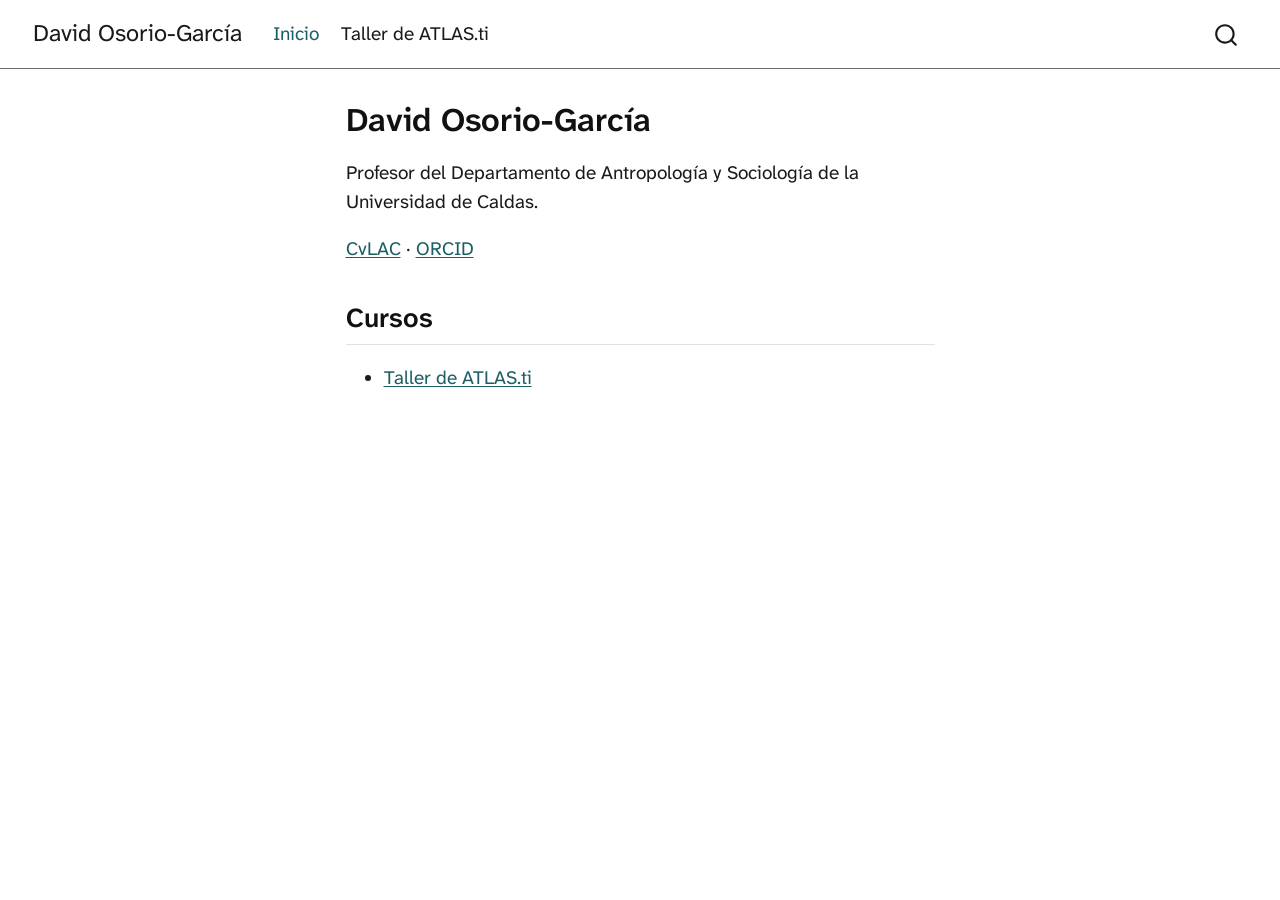
<file: docs/index.html>
<!DOCTYPE html>
<html xmlns="http://www.w3.org/1999/xhtml" lang="es" xml:lang="es"><head>

<meta charset="utf-8">
<meta name="generator" content="quarto-1.10.20">

<meta name="viewport" content="width=device-width, initial-scale=1.0, user-scalable=yes">


<title>David Osorio-García</title>
<style>
/* Default styles provided by pandoc.
** See https://pandoc.org/MANUAL.html#variables-for-html for config info.
*/
span.smallcaps{font-variant: small-caps;}
div.columns{display: flex; gap: 1.5em;}
div.column{flex: auto;}
@media screen {
div.columns{gap: min(4vw, 1.5em);}
div.column{overflow-x: auto;}
}
div.hanging-indent{margin-left: 1.5em; text-indent: -1.5em;}
ul.task-list{list-style: none;}
ul.task-list li input[type="checkbox"] {
  width: 0.8em;
  margin: 0 0.8em 0.2em -1em; /* quarto-specific, see https://github.com/quarto-dev/quarto-cli/issues/4556 */ 
  vertical-align: middle;
}
</style>


<script src="site_libs/quarto-nav/quarto-nav.js"></script>
<script src="site_libs/quarto-nav/headroom.min.js"></script>
<script src="site_libs/clipboard/clipboard.min.js"></script>
<script src="site_libs/quarto-search/autocomplete.umd.js"></script>
<script src="site_libs/quarto-search/fuse.min.js"></script>
<script src="site_libs/quarto-search/quarto-search.js"></script>
<meta name="quarto:offset" content="./">
<script src="site_libs/quarto-html/quarto.js" type="module"></script>
<script src="site_libs/quarto-html/tabsets/tabsets.js" type="module"></script>
<script src="site_libs/quarto-html/popper.min.js"></script>
<script src="site_libs/quarto-html/tippy.umd.min.js"></script>
<script src="site_libs/quarto-html/anchor.min.js"></script>
<link href="site_libs/quarto-html/tippy.css" rel="stylesheet">
<link href="site_libs/quarto-html/quarto-syntax-highlighting-17888a1159294d3eb470f19f6f52f5a5.css" rel="stylesheet" id="quarto-text-highlighting-styles">
<script src="site_libs/bootstrap/bootstrap.min.js"></script>
<link href="site_libs/bootstrap/bootstrap-icons.css" rel="stylesheet">
<link href="site_libs/bootstrap/bootstrap-aac0077e1c25f69f8cb97e12480010bd.min.css" rel="stylesheet" append-hash="true" id="quarto-bootstrap" data-mode="light">
<script id="quarto-search-options" type="application/json">{
  "location": "navbar",
  "copy-button": false,
  "collapse-after": 3,
  "panel-placement": "end",
  "type": "overlay",
  "limit": 50,
  "keyboard-shortcut": [
    "f",
    "/",
    "s"
  ],
  "show-item-context": false,
  "language": {
    "search-no-results-text": "No se han encontrado resultados",
    "search-matching-documents-text": "documentos encontrados",
    "search-copy-link-title": "Copiar el enlace en la búsqueda",
    "search-hide-matches-text": "Ocultar resultados adicionales",
    "search-more-match-text": "resultado adicional en este documento",
    "search-more-matches-text": "resultados adicionales en este documento",
    "search-clear-button-title": "Borrar",
    "search-text-placeholder": "",
    "search-detached-cancel-button-title": "Cancelar",
    "search-submit-button-title": "Enviar",
    "search-label": "Buscar"
  }
}</script>


</head>

<body class="nav-fixed fullcontent quarto-light">

<div id="quarto-search-results"></div>
  <header id="quarto-header" class="headroom fixed-top">
    <nav class="navbar navbar-expand-lg " data-bs-theme="dark">
      <div class="navbar-container container-fluid">
      <div class="navbar-brand-container mx-auto">
    <a class="navbar-brand" href="./index.html">
    <span class="navbar-title">David Osorio-García</span>
    </a>
  </div>
            <div id="quarto-search" class="" title="Buscar"></div>
          <button class="navbar-toggler" type="button" data-bs-toggle="collapse" data-bs-target="#navbarCollapse" aria-controls="navbarCollapse" role="menu" aria-expanded="false" aria-label="Navegación de palanca" onclick="if (window.quartoToggleHeadroom) { window.quartoToggleHeadroom(); }">
  <span class="navbar-toggler-icon"></span>
</button>
          <div class="collapse navbar-collapse" id="navbarCollapse">
            <ul class="navbar-nav navbar-nav-scroll me-auto">
  <li class="nav-item">
    <a class="nav-link active" href="./index.html" aria-current="page"> 
<span class="menu-text">Inicio</span></a>
  </li>  
  <li class="nav-item">
    <a class="nav-link" href="./atlasti/index.html"> 
<span class="menu-text">Taller de ATLAS.ti</span></a>
  </li>  
</ul>
          </div> <!-- /navcollapse -->
            <div class="quarto-navbar-tools">
</div>
      </div> <!-- /container-fluid -->
    </nav>
</header>
<!-- content -->
<div id="quarto-content" class="quarto-container page-columns page-rows-contents page-layout-article page-navbar">
<!-- sidebar -->
<!-- margin-sidebar -->
    
<!-- main -->
<main class="content" id="quarto-document-content">

<header id="title-block-header" class="quarto-title-block default">
<div class="quarto-title">
<h1 class="title">David Osorio-García</h1>
</div>



<div class="quarto-title-meta">

    
  
    
  </div>
  


</header>


<p>Profesor del Departamento de Antropología y Sociología de la Universidad de Caldas.</p>
<p><a href="https://scienti.minciencias.gov.co/cvlac/visualizador/generarCurriculoCv.do?cod_rh=0001462663">CvLAC</a> · <a href="https://orcid.org/0000-0002-9944-364X">ORCID</a></p>
<section id="cursos" class="level2">
<h2 class="anchored" data-anchor-id="cursos">Cursos</h2>
<ul>
<li><a href="./atlasti/index.html">Taller de ATLAS.ti</a></li>
</ul>


</section>

</main> <!-- /main -->
<script id="quarto-html-after-body" type="application/javascript">
  window.document.addEventListener("DOMContentLoaded", function (event) {
    const icon = "";
    const anchorJS = new window.AnchorJS();
    anchorJS.options = {
      placement: 'right',
      icon: icon
    };
    anchorJS.add('.anchored');
    const isCodeAnnotation = (el) => {
      for (const clz of el.classList) {
        if (clz.startsWith('code-annotation-')) {                     
          return true;
        }
      }
      return false;
    }
    const onCopySuccess = function(e) {
      // button target
      const button = e.trigger;
      // don't keep focus
      button.blur();
      // flash "checked"
      button.classList.add('code-copy-button-checked');
      var currentTitle = button.getAttribute("title");
      button.setAttribute("title", "Copiado");
      let tooltip;
      if (window.bootstrap) {
        button.setAttribute("data-bs-toggle", "tooltip");
        button.setAttribute("data-bs-placement", "left");
        button.setAttribute("data-bs-title", "Copiado");
        tooltip = new bootstrap.Tooltip(button, 
          { trigger: "manual", 
            customClass: "code-copy-button-tooltip",
            offset: [0, -8]});
        tooltip.show();    
      }
      setTimeout(function() {
        if (tooltip) {
          tooltip.hide();
          button.removeAttribute("data-bs-title");
          button.removeAttribute("data-bs-toggle");
          button.removeAttribute("data-bs-placement");
        }
        button.setAttribute("title", currentTitle);
        button.classList.remove('code-copy-button-checked');
      }, 1000);
      // clear code selection
      e.clearSelection();
    }
    const getTextToCopy = function(trigger) {
      const outerScaffold = trigger.parentElement.cloneNode(true);
      const codeEl = outerScaffold.querySelector('code');
      for (const childEl of codeEl.children) {
        if (isCodeAnnotation(childEl)) {
          childEl.remove();
        }
      }
      return codeEl.innerText;
    }
    const clipboard = new window.ClipboardJS('.code-copy-button:not([data-in-quarto-modal])', {
      text: getTextToCopy
    });
    clipboard.on('success', onCopySuccess);
    if (window.document.getElementById('quarto-embedded-source-code-modal')) {
      const clipboardModal = new window.ClipboardJS('.code-copy-button[data-in-quarto-modal]', {
        text: getTextToCopy,
        container: window.document.getElementById('quarto-embedded-source-code-modal')
      });
      clipboardModal.on('success', onCopySuccess);
    }
      var localhostRegex = new RegExp(/^(?:http|https):\/\/localhost\:?[0-9]*\//);
      var mailtoRegex = new RegExp(/^mailto:/);
        var filterRegex = new RegExp("https:\/\/davidosoriogarcia\.com");
      var isInternal = (href) => {
          return filterRegex.test(href) || localhostRegex.test(href) || mailtoRegex.test(href);
      }
      // Inspect non-navigation links and adorn them if external
     var links = window.document.querySelectorAll('a[href]:not(.nav-link):not(.navbar-brand):not(.toc-action):not(.sidebar-link):not(.sidebar-item-toggle):not(.pagination-link):not(.no-external):not([aria-hidden]):not(.dropdown-item):not(.quarto-navigation-tool):not(.about-link)');
      for (var i=0; i<links.length; i++) {
        const link = links[i];
        if (!isInternal(link.href)) {
          // undo the damage that might have been done by quarto-nav.js in the case of
          // links that we want to consider external
          if (link.dataset.originalHref !== undefined) {
            link.href = link.dataset.originalHref;
          }
            // target, if specified
            link.setAttribute("target", "_blank");
            if (link.getAttribute("rel") === null) {
              link.setAttribute("rel", "noopener");
            }
        }
      }
    function tippyHover(el, contentFn, onTriggerFn, onUntriggerFn) {
      const config = {
        allowHTML: true,
        maxWidth: 500,
        delay: 100,
        arrow: false,
        appendTo: function(el) {
            return el.parentElement;
        },
        interactive: true,
        interactiveBorder: 10,
        theme: 'quarto',
        placement: 'bottom-start',
      };
      if (contentFn) {
        config.content = contentFn;
      }
      if (onTriggerFn) {
        config.onTrigger = onTriggerFn;
      }
      if (onUntriggerFn) {
        config.onUntrigger = onUntriggerFn;
      }
      window.tippy(el, config); 
    }
    const noterefs = window.document.querySelectorAll('a[role="doc-noteref"]');
    for (var i=0; i<noterefs.length; i++) {
      const ref = noterefs[i];
      tippyHover(ref, function() {
        // use id or data attribute instead here
        let href = ref.getAttribute('data-footnote-href') || ref.getAttribute('href');
        try { href = new URL(href).hash; } catch {}
        const id = href.replace(/^#\/?/, "");
        const note = window.document.getElementById(id);
        if (note) {
          return note.innerHTML;
        } else {
          return "";
        }
      });
    }
    const xrefs = window.document.querySelectorAll('a.quarto-xref');
    const processXRef = (id, note) => {
      // Strip column container classes
      const stripColumnClz = (el) => {
        el.classList.remove("page-full", "page-columns");
        if (el.children) {
          for (const child of el.children) {
            stripColumnClz(child);
          }
        }
      }
      stripColumnClz(note)
      if (id === null || id.startsWith('sec-')) {
        // Special case sections, only their first couple elements
        const container = document.createElement("div");
        if (note.children && note.children.length > 2) {
          container.appendChild(note.children[0].cloneNode(true));
          for (let i = 1; i < note.children.length; i++) {
            const child = note.children[i];
            if (child.tagName === "P" && child.innerText === "") {
              continue;
            } else {
              container.appendChild(child.cloneNode(true));
              break;
            }
          }
          if (window.Quarto?.typesetMath) {
            window.Quarto.typesetMath(container);
          }
          return container.innerHTML
        } else {
          if (window.Quarto?.typesetMath) {
            window.Quarto.typesetMath(note);
          }
          return note.innerHTML;
        }
      } else {
        // Remove any anchor links if they are present
        const anchorLink = note.querySelector('a.anchorjs-link');
        if (anchorLink) {
          anchorLink.remove();
        }
        if (window.Quarto?.typesetMath) {
          window.Quarto.typesetMath(note);
        }
        if (note.classList.contains("callout")) {
          return note.outerHTML;
        } else {
          return note.innerHTML;
        }
      }
    }
    for (var i=0; i<xrefs.length; i++) {
      const xref = xrefs[i];
      tippyHover(xref, undefined, function(instance) {
        instance.disable();
        let url = xref.getAttribute('href');
        let hash = undefined; 
        if (url.startsWith('#')) {
          hash = url;
        } else {
          try { hash = new URL(url).hash; } catch {}
        }
        if (hash) {
          const id = hash.replace(/^#\/?/, "");
          const note = window.document.getElementById(id);
          if (note !== null) {
            try {
              const html = processXRef(id, note.cloneNode(true));
              instance.setContent(html);
            } finally {
              instance.enable();
              instance.show();
            }
          } else {
            // See if we can fetch this
            fetch(url.split('#')[0])
            .then(res => res.text())
            .then(html => {
              const parser = new DOMParser();
              const htmlDoc = parser.parseFromString(html, "text/html");
              const note = htmlDoc.getElementById(id);
              if (note !== null) {
                const html = processXRef(id, note);
                instance.setContent(html);
              } 
            }).finally(() => {
              instance.enable();
              instance.show();
            });
          }
        } else {
          // See if we can fetch a full url (with no hash to target)
          // This is a special case and we should probably do some content thinning / targeting
          fetch(url)
          .then(res => res.text())
          .then(html => {
            const parser = new DOMParser();
            const htmlDoc = parser.parseFromString(html, "text/html");
            const note = htmlDoc.querySelector('main.content');
            if (note !== null) {
              // This should only happen for chapter cross references
              // (since there is no id in the URL)
              // remove the first header
              if (note.children.length > 0 && note.children[0].tagName === "HEADER") {
                note.children[0].remove();
              }
              const html = processXRef(null, note);
              instance.setContent(html);
            } 
          }).finally(() => {
            instance.enable();
            instance.show();
          });
        }
      }, function(instance) {
      });
    }
        let selectedAnnoteEl;
        const selectorForAnnotation = ( cell, annotation) => {
          let cellAttr = 'data-code-cell="' + cell + '"';
          let lineAttr = 'data-code-annotation="' +  annotation + '"';
          const selector = 'span[' + cellAttr + '][' + lineAttr + ']';
          return selector;
        }
        const selectCodeLines = (annoteEl) => {
          const doc = window.document;
          const targetCell = annoteEl.getAttribute("data-target-cell");
          const targetAnnotation = annoteEl.getAttribute("data-target-annotation");
          const annoteSpan = window.document.querySelector(selectorForAnnotation(targetCell, targetAnnotation));
          const lines = annoteSpan.getAttribute("data-code-lines").split(",");
          const lineIds = lines.map((line) => {
            return targetCell + "-" + line;
          })
          let top = null;
          let height = null;
          let parent = null;
          if (lineIds.length > 0) {
              //compute the position of the single el (top and bottom and make a div)
              const el = window.document.getElementById(lineIds[0]);
              top = el.offsetTop;
              height = el.offsetHeight;
              parent = el.parentElement.parentElement;
            if (lineIds.length > 1) {
              const lastEl = window.document.getElementById(lineIds[lineIds.length - 1]);
              const bottom = lastEl.offsetTop + lastEl.offsetHeight;
              height = bottom - top;
            }
            if (top !== null && height !== null && parent !== null) {
              // cook up a div (if necessary) and position it 
              let div = window.document.getElementById("code-annotation-line-highlight");
              if (div === null) {
                div = window.document.createElement("div");
                div.setAttribute("id", "code-annotation-line-highlight");
                div.style.position = 'absolute';
                parent.appendChild(div);
              }
              div.style.top = top - 2 + "px";
              div.style.height = height + 4 + "px";
              div.style.left = 0;
              let gutterDiv = window.document.getElementById("code-annotation-line-highlight-gutter");
              if (gutterDiv === null) {
                gutterDiv = window.document.createElement("div");
                gutterDiv.setAttribute("id", "code-annotation-line-highlight-gutter");
                gutterDiv.style.position = 'absolute';
                const codeCell = window.document.getElementById(targetCell);
                const gutter = codeCell.querySelector('.code-annotation-gutter');
                gutter.appendChild(gutterDiv);
              }
              gutterDiv.style.top = top - 2 + "px";
              gutterDiv.style.height = height + 4 + "px";
            }
            selectedAnnoteEl = annoteEl;
          }
        };
        const unselectCodeLines = () => {
          const elementsIds = ["code-annotation-line-highlight", "code-annotation-line-highlight-gutter"];
          elementsIds.forEach((elId) => {
            const div = window.document.getElementById(elId);
            if (div) {
              div.remove();
            }
          });
          selectedAnnoteEl = undefined;
        };
          // Handle positioning of the toggle
      window.addEventListener(
        "resize",
        throttle(() => {
          elRect = undefined;
          if (selectedAnnoteEl) {
            selectCodeLines(selectedAnnoteEl);
          }
        }, 10)
      );
      function throttle(fn, ms) {
      let throttle = false;
      let timer;
        return (...args) => {
          if(!throttle) { // first call gets through
              fn.apply(this, args);
              throttle = true;
          } else { // all the others get throttled
              if(timer) clearTimeout(timer); // cancel #2
              timer = setTimeout(() => {
                fn.apply(this, args);
                timer = throttle = false;
              }, ms);
          }
        };
      }
        // Attach click handler to the DT
        const annoteDls = window.document.querySelectorAll('dt[data-target-cell]');
        for (const annoteDlNode of annoteDls) {
          annoteDlNode.addEventListener('click', (event) => {
            const clickedEl = event.target;
            if (clickedEl !== selectedAnnoteEl) {
              unselectCodeLines();
              const activeEl = window.document.querySelector('dt[data-target-cell].code-annotation-active');
              if (activeEl) {
                activeEl.classList.remove('code-annotation-active');
              }
              selectCodeLines(clickedEl);
              clickedEl.classList.add('code-annotation-active');
            } else {
              // Unselect the line
              unselectCodeLines();
              clickedEl.classList.remove('code-annotation-active');
            }
          });
        }
    const findCites = (el) => {
      const parentEl = el.parentElement;
      if (parentEl) {
        const cites = parentEl.dataset.cites;
        if (cites) {
          return {
            el,
            cites: cites.split(' ')
          };
        } else {
          return findCites(el.parentElement)
        }
      } else {
        return undefined;
      }
    };
    var bibliorefs = window.document.querySelectorAll('a[role="doc-biblioref"]');
    for (var i=0; i<bibliorefs.length; i++) {
      const ref = bibliorefs[i];
      const citeInfo = findCites(ref);
      if (citeInfo) {
        tippyHover(citeInfo.el, function() {
          var popup = window.document.createElement('div');
          citeInfo.cites.forEach(function(cite) {
            var citeDiv = window.document.createElement('div');
            citeDiv.classList.add('hanging-indent');
            citeDiv.classList.add('csl-entry');
            var biblioDiv = window.document.getElementById('ref-' + cite);
            if (biblioDiv) {
              citeDiv.innerHTML = biblioDiv.innerHTML;
            }
            popup.appendChild(citeDiv);
          });
          return popup.innerHTML;
        });
      }
    }
  });
  </script>
</div> <!-- /content -->
<!-- Cloudflare Web Analytics --><script type="module" src="https://static.cloudflareinsights.com/beacon.min.js" data-cf-beacon="{&quot;token&quot;: &quot;130b526755304fdc8af98c499dd98f49&quot;}"></script><!-- End Cloudflare Web Analytics -->




</body></html>
</file>
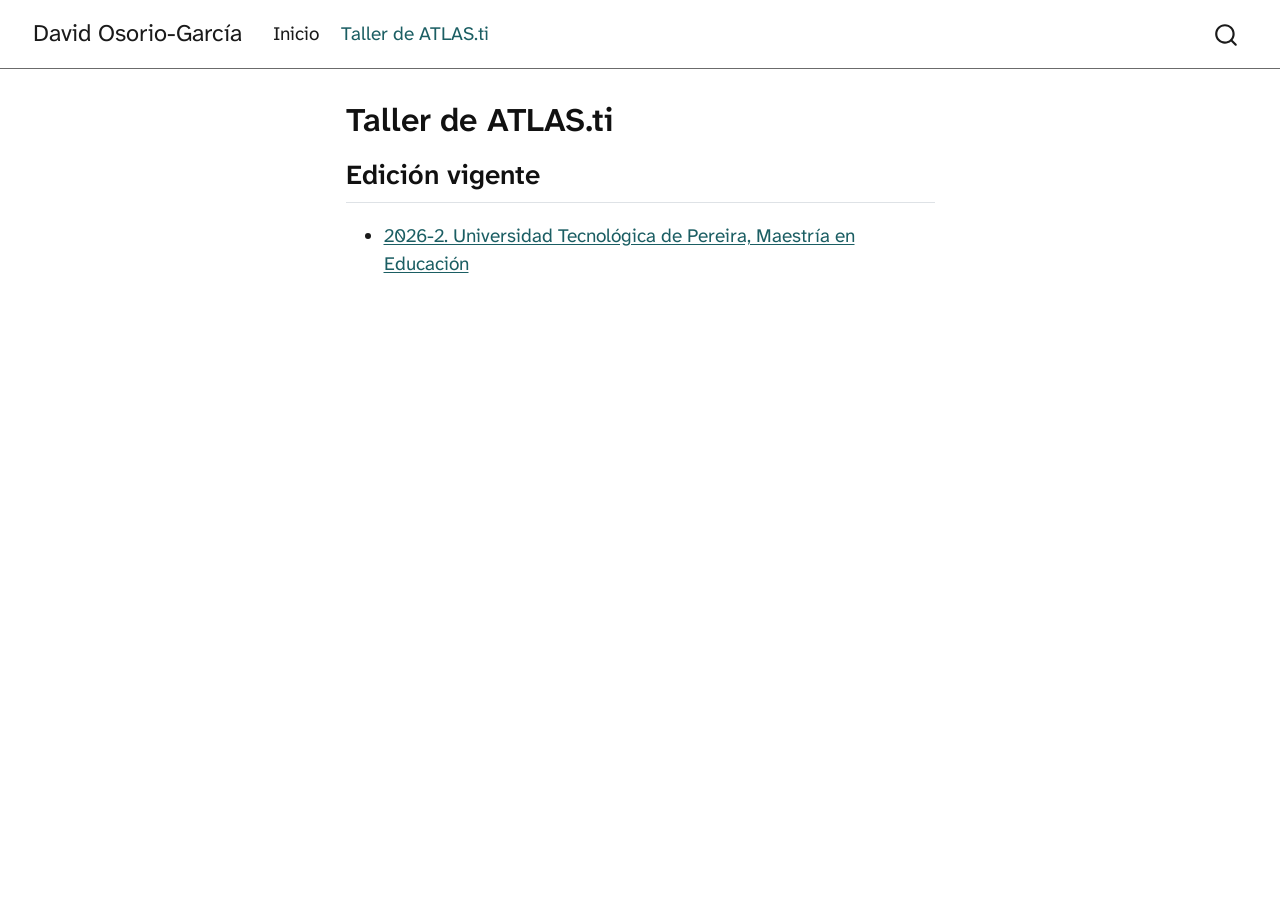
<file: docs/atlasti/index.html>
<!DOCTYPE html>
<html xmlns="http://www.w3.org/1999/xhtml" lang="es" xml:lang="es"><head>

<meta charset="utf-8">
<meta name="generator" content="quarto-1.10.20">

<meta name="viewport" content="width=device-width, initial-scale=1.0, user-scalable=yes">


<title>Taller de ATLAS.ti – David Osorio-García</title>
<style>
/* Default styles provided by pandoc.
** See https://pandoc.org/MANUAL.html#variables-for-html for config info.
*/
span.smallcaps{font-variant: small-caps;}
div.columns{display: flex; gap: 1.5em;}
div.column{flex: auto;}
@media screen {
div.columns{gap: min(4vw, 1.5em);}
div.column{overflow-x: auto;}
}
div.hanging-indent{margin-left: 1.5em; text-indent: -1.5em;}
ul.task-list{list-style: none;}
ul.task-list li input[type="checkbox"] {
  width: 0.8em;
  margin: 0 0.8em 0.2em -1em; /* quarto-specific, see https://github.com/quarto-dev/quarto-cli/issues/4556 */ 
  vertical-align: middle;
}
</style>


<script src="../site_libs/quarto-nav/quarto-nav.js"></script>
<script src="../site_libs/quarto-nav/headroom.min.js"></script>
<script src="../site_libs/clipboard/clipboard.min.js"></script>
<script src="../site_libs/quarto-search/autocomplete.umd.js"></script>
<script src="../site_libs/quarto-search/fuse.min.js"></script>
<script src="../site_libs/quarto-search/quarto-search.js"></script>
<meta name="quarto:offset" content="../">
<script src="../site_libs/quarto-html/quarto.js" type="module"></script>
<script src="../site_libs/quarto-html/tabsets/tabsets.js" type="module"></script>
<script src="../site_libs/quarto-html/popper.min.js"></script>
<script src="../site_libs/quarto-html/tippy.umd.min.js"></script>
<script src="../site_libs/quarto-html/anchor.min.js"></script>
<link href="../site_libs/quarto-html/tippy.css" rel="stylesheet">
<link href="../site_libs/quarto-html/quarto-syntax-highlighting-17888a1159294d3eb470f19f6f52f5a5.css" rel="stylesheet" id="quarto-text-highlighting-styles">
<script src="../site_libs/bootstrap/bootstrap.min.js"></script>
<link href="../site_libs/bootstrap/bootstrap-icons.css" rel="stylesheet">
<link href="../site_libs/bootstrap/bootstrap-aac0077e1c25f69f8cb97e12480010bd.min.css" rel="stylesheet" append-hash="true" id="quarto-bootstrap" data-mode="light">
<script id="quarto-search-options" type="application/json">{
  "location": "navbar",
  "copy-button": false,
  "collapse-after": 3,
  "panel-placement": "end",
  "type": "overlay",
  "limit": 50,
  "keyboard-shortcut": [
    "f",
    "/",
    "s"
  ],
  "show-item-context": false,
  "language": {
    "search-no-results-text": "No se han encontrado resultados",
    "search-matching-documents-text": "documentos encontrados",
    "search-copy-link-title": "Copiar el enlace en la búsqueda",
    "search-hide-matches-text": "Ocultar resultados adicionales",
    "search-more-match-text": "resultado adicional en este documento",
    "search-more-matches-text": "resultados adicionales en este documento",
    "search-clear-button-title": "Borrar",
    "search-text-placeholder": "",
    "search-detached-cancel-button-title": "Cancelar",
    "search-submit-button-title": "Enviar",
    "search-label": "Buscar"
  }
}</script>


</head>

<body class="nav-fixed fullcontent quarto-light">

<div id="quarto-search-results"></div>
  <header id="quarto-header" class="headroom fixed-top">
    <nav class="navbar navbar-expand-lg " data-bs-theme="dark">
      <div class="navbar-container container-fluid">
      <div class="navbar-brand-container mx-auto">
    <a class="navbar-brand" href="../index.html">
    <span class="navbar-title">David Osorio-García</span>
    </a>
  </div>
            <div id="quarto-search" class="" title="Buscar"></div>
          <button class="navbar-toggler" type="button" data-bs-toggle="collapse" data-bs-target="#navbarCollapse" aria-controls="navbarCollapse" role="menu" aria-expanded="false" aria-label="Navegación de palanca" onclick="if (window.quartoToggleHeadroom) { window.quartoToggleHeadroom(); }">
  <span class="navbar-toggler-icon"></span>
</button>
          <div class="collapse navbar-collapse" id="navbarCollapse">
            <ul class="navbar-nav navbar-nav-scroll me-auto">
  <li class="nav-item">
    <a class="nav-link" href="../index.html"> 
<span class="menu-text">Inicio</span></a>
  </li>  
  <li class="nav-item">
    <a class="nav-link active" href="../atlasti/index.html" aria-current="page"> 
<span class="menu-text">Taller de ATLAS.ti</span></a>
  </li>  
</ul>
          </div> <!-- /navcollapse -->
            <div class="quarto-navbar-tools">
</div>
      </div> <!-- /container-fluid -->
    </nav>
</header>
<!-- content -->
<div id="quarto-content" class="quarto-container page-columns page-rows-contents page-layout-article page-navbar">
<!-- sidebar -->
<!-- margin-sidebar -->
    
<!-- main -->
<main class="content" id="quarto-document-content">

<header id="title-block-header" class="quarto-title-block default">
<div class="quarto-title">
<h1 class="title">Taller de ATLAS.ti</h1>
</div>



<div class="quarto-title-meta">

    
  
    
  </div>
  


</header>


<section id="edición-vigente" class="level2">
<h2 class="anchored" data-anchor-id="edición-vigente">Edición vigente</h2>
<ul>
<li><a href="../atlasti/utp-2026/index.html">2026-2. Universidad Tecnológica de Pereira, Maestría en Educación</a></li>
</ul>


</section>

</main> <!-- /main -->
<script id="quarto-html-after-body" type="application/javascript">
  window.document.addEventListener("DOMContentLoaded", function (event) {
    const icon = "";
    const anchorJS = new window.AnchorJS();
    anchorJS.options = {
      placement: 'right',
      icon: icon
    };
    anchorJS.add('.anchored');
    const isCodeAnnotation = (el) => {
      for (const clz of el.classList) {
        if (clz.startsWith('code-annotation-')) {                     
          return true;
        }
      }
      return false;
    }
    const onCopySuccess = function(e) {
      // button target
      const button = e.trigger;
      // don't keep focus
      button.blur();
      // flash "checked"
      button.classList.add('code-copy-button-checked');
      var currentTitle = button.getAttribute("title");
      button.setAttribute("title", "Copiado");
      let tooltip;
      if (window.bootstrap) {
        button.setAttribute("data-bs-toggle", "tooltip");
        button.setAttribute("data-bs-placement", "left");
        button.setAttribute("data-bs-title", "Copiado");
        tooltip = new bootstrap.Tooltip(button, 
          { trigger: "manual", 
            customClass: "code-copy-button-tooltip",
            offset: [0, -8]});
        tooltip.show();    
      }
      setTimeout(function() {
        if (tooltip) {
          tooltip.hide();
          button.removeAttribute("data-bs-title");
          button.removeAttribute("data-bs-toggle");
          button.removeAttribute("data-bs-placement");
        }
        button.setAttribute("title", currentTitle);
        button.classList.remove('code-copy-button-checked');
      }, 1000);
      // clear code selection
      e.clearSelection();
    }
    const getTextToCopy = function(trigger) {
      const outerScaffold = trigger.parentElement.cloneNode(true);
      const codeEl = outerScaffold.querySelector('code');
      for (const childEl of codeEl.children) {
        if (isCodeAnnotation(childEl)) {
          childEl.remove();
        }
      }
      return codeEl.innerText;
    }
    const clipboard = new window.ClipboardJS('.code-copy-button:not([data-in-quarto-modal])', {
      text: getTextToCopy
    });
    clipboard.on('success', onCopySuccess);
    if (window.document.getElementById('quarto-embedded-source-code-modal')) {
      const clipboardModal = new window.ClipboardJS('.code-copy-button[data-in-quarto-modal]', {
        text: getTextToCopy,
        container: window.document.getElementById('quarto-embedded-source-code-modal')
      });
      clipboardModal.on('success', onCopySuccess);
    }
      var localhostRegex = new RegExp(/^(?:http|https):\/\/localhost\:?[0-9]*\//);
      var mailtoRegex = new RegExp(/^mailto:/);
        var filterRegex = new RegExp("https:\/\/davidosoriogarcia\.com");
      var isInternal = (href) => {
          return filterRegex.test(href) || localhostRegex.test(href) || mailtoRegex.test(href);
      }
      // Inspect non-navigation links and adorn them if external
     var links = window.document.querySelectorAll('a[href]:not(.nav-link):not(.navbar-brand):not(.toc-action):not(.sidebar-link):not(.sidebar-item-toggle):not(.pagination-link):not(.no-external):not([aria-hidden]):not(.dropdown-item):not(.quarto-navigation-tool):not(.about-link)');
      for (var i=0; i<links.length; i++) {
        const link = links[i];
        if (!isInternal(link.href)) {
          // undo the damage that might have been done by quarto-nav.js in the case of
          // links that we want to consider external
          if (link.dataset.originalHref !== undefined) {
            link.href = link.dataset.originalHref;
          }
            // target, if specified
            link.setAttribute("target", "_blank");
            if (link.getAttribute("rel") === null) {
              link.setAttribute("rel", "noopener");
            }
        }
      }
    function tippyHover(el, contentFn, onTriggerFn, onUntriggerFn) {
      const config = {
        allowHTML: true,
        maxWidth: 500,
        delay: 100,
        arrow: false,
        appendTo: function(el) {
            return el.parentElement;
        },
        interactive: true,
        interactiveBorder: 10,
        theme: 'quarto',
        placement: 'bottom-start',
      };
      if (contentFn) {
        config.content = contentFn;
      }
      if (onTriggerFn) {
        config.onTrigger = onTriggerFn;
      }
      if (onUntriggerFn) {
        config.onUntrigger = onUntriggerFn;
      }
      window.tippy(el, config); 
    }
    const noterefs = window.document.querySelectorAll('a[role="doc-noteref"]');
    for (var i=0; i<noterefs.length; i++) {
      const ref = noterefs[i];
      tippyHover(ref, function() {
        // use id or data attribute instead here
        let href = ref.getAttribute('data-footnote-href') || ref.getAttribute('href');
        try { href = new URL(href).hash; } catch {}
        const id = href.replace(/^#\/?/, "");
        const note = window.document.getElementById(id);
        if (note) {
          return note.innerHTML;
        } else {
          return "";
        }
      });
    }
    const xrefs = window.document.querySelectorAll('a.quarto-xref');
    const processXRef = (id, note) => {
      // Strip column container classes
      const stripColumnClz = (el) => {
        el.classList.remove("page-full", "page-columns");
        if (el.children) {
          for (const child of el.children) {
            stripColumnClz(child);
          }
        }
      }
      stripColumnClz(note)
      if (id === null || id.startsWith('sec-')) {
        // Special case sections, only their first couple elements
        const container = document.createElement("div");
        if (note.children && note.children.length > 2) {
          container.appendChild(note.children[0].cloneNode(true));
          for (let i = 1; i < note.children.length; i++) {
            const child = note.children[i];
            if (child.tagName === "P" && child.innerText === "") {
              continue;
            } else {
              container.appendChild(child.cloneNode(true));
              break;
            }
          }
          if (window.Quarto?.typesetMath) {
            window.Quarto.typesetMath(container);
          }
          return container.innerHTML
        } else {
          if (window.Quarto?.typesetMath) {
            window.Quarto.typesetMath(note);
          }
          return note.innerHTML;
        }
      } else {
        // Remove any anchor links if they are present
        const anchorLink = note.querySelector('a.anchorjs-link');
        if (anchorLink) {
          anchorLink.remove();
        }
        if (window.Quarto?.typesetMath) {
          window.Quarto.typesetMath(note);
        }
        if (note.classList.contains("callout")) {
          return note.outerHTML;
        } else {
          return note.innerHTML;
        }
      }
    }
    for (var i=0; i<xrefs.length; i++) {
      const xref = xrefs[i];
      tippyHover(xref, undefined, function(instance) {
        instance.disable();
        let url = xref.getAttribute('href');
        let hash = undefined; 
        if (url.startsWith('#')) {
          hash = url;
        } else {
          try { hash = new URL(url).hash; } catch {}
        }
        if (hash) {
          const id = hash.replace(/^#\/?/, "");
          const note = window.document.getElementById(id);
          if (note !== null) {
            try {
              const html = processXRef(id, note.cloneNode(true));
              instance.setContent(html);
            } finally {
              instance.enable();
              instance.show();
            }
          } else {
            // See if we can fetch this
            fetch(url.split('#')[0])
            .then(res => res.text())
            .then(html => {
              const parser = new DOMParser();
              const htmlDoc = parser.parseFromString(html, "text/html");
              const note = htmlDoc.getElementById(id);
              if (note !== null) {
                const html = processXRef(id, note);
                instance.setContent(html);
              } 
            }).finally(() => {
              instance.enable();
              instance.show();
            });
          }
        } else {
          // See if we can fetch a full url (with no hash to target)
          // This is a special case and we should probably do some content thinning / targeting
          fetch(url)
          .then(res => res.text())
          .then(html => {
            const parser = new DOMParser();
            const htmlDoc = parser.parseFromString(html, "text/html");
            const note = htmlDoc.querySelector('main.content');
            if (note !== null) {
              // This should only happen for chapter cross references
              // (since there is no id in the URL)
              // remove the first header
              if (note.children.length > 0 && note.children[0].tagName === "HEADER") {
                note.children[0].remove();
              }
              const html = processXRef(null, note);
              instance.setContent(html);
            } 
          }).finally(() => {
            instance.enable();
            instance.show();
          });
        }
      }, function(instance) {
      });
    }
        let selectedAnnoteEl;
        const selectorForAnnotation = ( cell, annotation) => {
          let cellAttr = 'data-code-cell="' + cell + '"';
          let lineAttr = 'data-code-annotation="' +  annotation + '"';
          const selector = 'span[' + cellAttr + '][' + lineAttr + ']';
          return selector;
        }
        const selectCodeLines = (annoteEl) => {
          const doc = window.document;
          const targetCell = annoteEl.getAttribute("data-target-cell");
          const targetAnnotation = annoteEl.getAttribute("data-target-annotation");
          const annoteSpan = window.document.querySelector(selectorForAnnotation(targetCell, targetAnnotation));
          const lines = annoteSpan.getAttribute("data-code-lines").split(",");
          const lineIds = lines.map((line) => {
            return targetCell + "-" + line;
          })
          let top = null;
          let height = null;
          let parent = null;
          if (lineIds.length > 0) {
              //compute the position of the single el (top and bottom and make a div)
              const el = window.document.getElementById(lineIds[0]);
              top = el.offsetTop;
              height = el.offsetHeight;
              parent = el.parentElement.parentElement;
            if (lineIds.length > 1) {
              const lastEl = window.document.getElementById(lineIds[lineIds.length - 1]);
              const bottom = lastEl.offsetTop + lastEl.offsetHeight;
              height = bottom - top;
            }
            if (top !== null && height !== null && parent !== null) {
              // cook up a div (if necessary) and position it 
              let div = window.document.getElementById("code-annotation-line-highlight");
              if (div === null) {
                div = window.document.createElement("div");
                div.setAttribute("id", "code-annotation-line-highlight");
                div.style.position = 'absolute';
                parent.appendChild(div);
              }
              div.style.top = top - 2 + "px";
              div.style.height = height + 4 + "px";
              div.style.left = 0;
              let gutterDiv = window.document.getElementById("code-annotation-line-highlight-gutter");
              if (gutterDiv === null) {
                gutterDiv = window.document.createElement("div");
                gutterDiv.setAttribute("id", "code-annotation-line-highlight-gutter");
                gutterDiv.style.position = 'absolute';
                const codeCell = window.document.getElementById(targetCell);
                const gutter = codeCell.querySelector('.code-annotation-gutter');
                gutter.appendChild(gutterDiv);
              }
              gutterDiv.style.top = top - 2 + "px";
              gutterDiv.style.height = height + 4 + "px";
            }
            selectedAnnoteEl = annoteEl;
          }
        };
        const unselectCodeLines = () => {
          const elementsIds = ["code-annotation-line-highlight", "code-annotation-line-highlight-gutter"];
          elementsIds.forEach((elId) => {
            const div = window.document.getElementById(elId);
            if (div) {
              div.remove();
            }
          });
          selectedAnnoteEl = undefined;
        };
          // Handle positioning of the toggle
      window.addEventListener(
        "resize",
        throttle(() => {
          elRect = undefined;
          if (selectedAnnoteEl) {
            selectCodeLines(selectedAnnoteEl);
          }
        }, 10)
      );
      function throttle(fn, ms) {
      let throttle = false;
      let timer;
        return (...args) => {
          if(!throttle) { // first call gets through
              fn.apply(this, args);
              throttle = true;
          } else { // all the others get throttled
              if(timer) clearTimeout(timer); // cancel #2
              timer = setTimeout(() => {
                fn.apply(this, args);
                timer = throttle = false;
              }, ms);
          }
        };
      }
        // Attach click handler to the DT
        const annoteDls = window.document.querySelectorAll('dt[data-target-cell]');
        for (const annoteDlNode of annoteDls) {
          annoteDlNode.addEventListener('click', (event) => {
            const clickedEl = event.target;
            if (clickedEl !== selectedAnnoteEl) {
              unselectCodeLines();
              const activeEl = window.document.querySelector('dt[data-target-cell].code-annotation-active');
              if (activeEl) {
                activeEl.classList.remove('code-annotation-active');
              }
              selectCodeLines(clickedEl);
              clickedEl.classList.add('code-annotation-active');
            } else {
              // Unselect the line
              unselectCodeLines();
              clickedEl.classList.remove('code-annotation-active');
            }
          });
        }
    const findCites = (el) => {
      const parentEl = el.parentElement;
      if (parentEl) {
        const cites = parentEl.dataset.cites;
        if (cites) {
          return {
            el,
            cites: cites.split(' ')
          };
        } else {
          return findCites(el.parentElement)
        }
      } else {
        return undefined;
      }
    };
    var bibliorefs = window.document.querySelectorAll('a[role="doc-biblioref"]');
    for (var i=0; i<bibliorefs.length; i++) {
      const ref = bibliorefs[i];
      const citeInfo = findCites(ref);
      if (citeInfo) {
        tippyHover(citeInfo.el, function() {
          var popup = window.document.createElement('div');
          citeInfo.cites.forEach(function(cite) {
            var citeDiv = window.document.createElement('div');
            citeDiv.classList.add('hanging-indent');
            citeDiv.classList.add('csl-entry');
            var biblioDiv = window.document.getElementById('ref-' + cite);
            if (biblioDiv) {
              citeDiv.innerHTML = biblioDiv.innerHTML;
            }
            popup.appendChild(citeDiv);
          });
          return popup.innerHTML;
        });
      }
    }
  });
  </script>
</div> <!-- /content -->
<!-- Cloudflare Web Analytics --><script type="module" src="https://static.cloudflareinsights.com/beacon.min.js" data-cf-beacon="{&quot;token&quot;: &quot;130b526755304fdc8af98c499dd98f49&quot;}"></script><!-- End Cloudflare Web Analytics -->




</body></html>
</file>
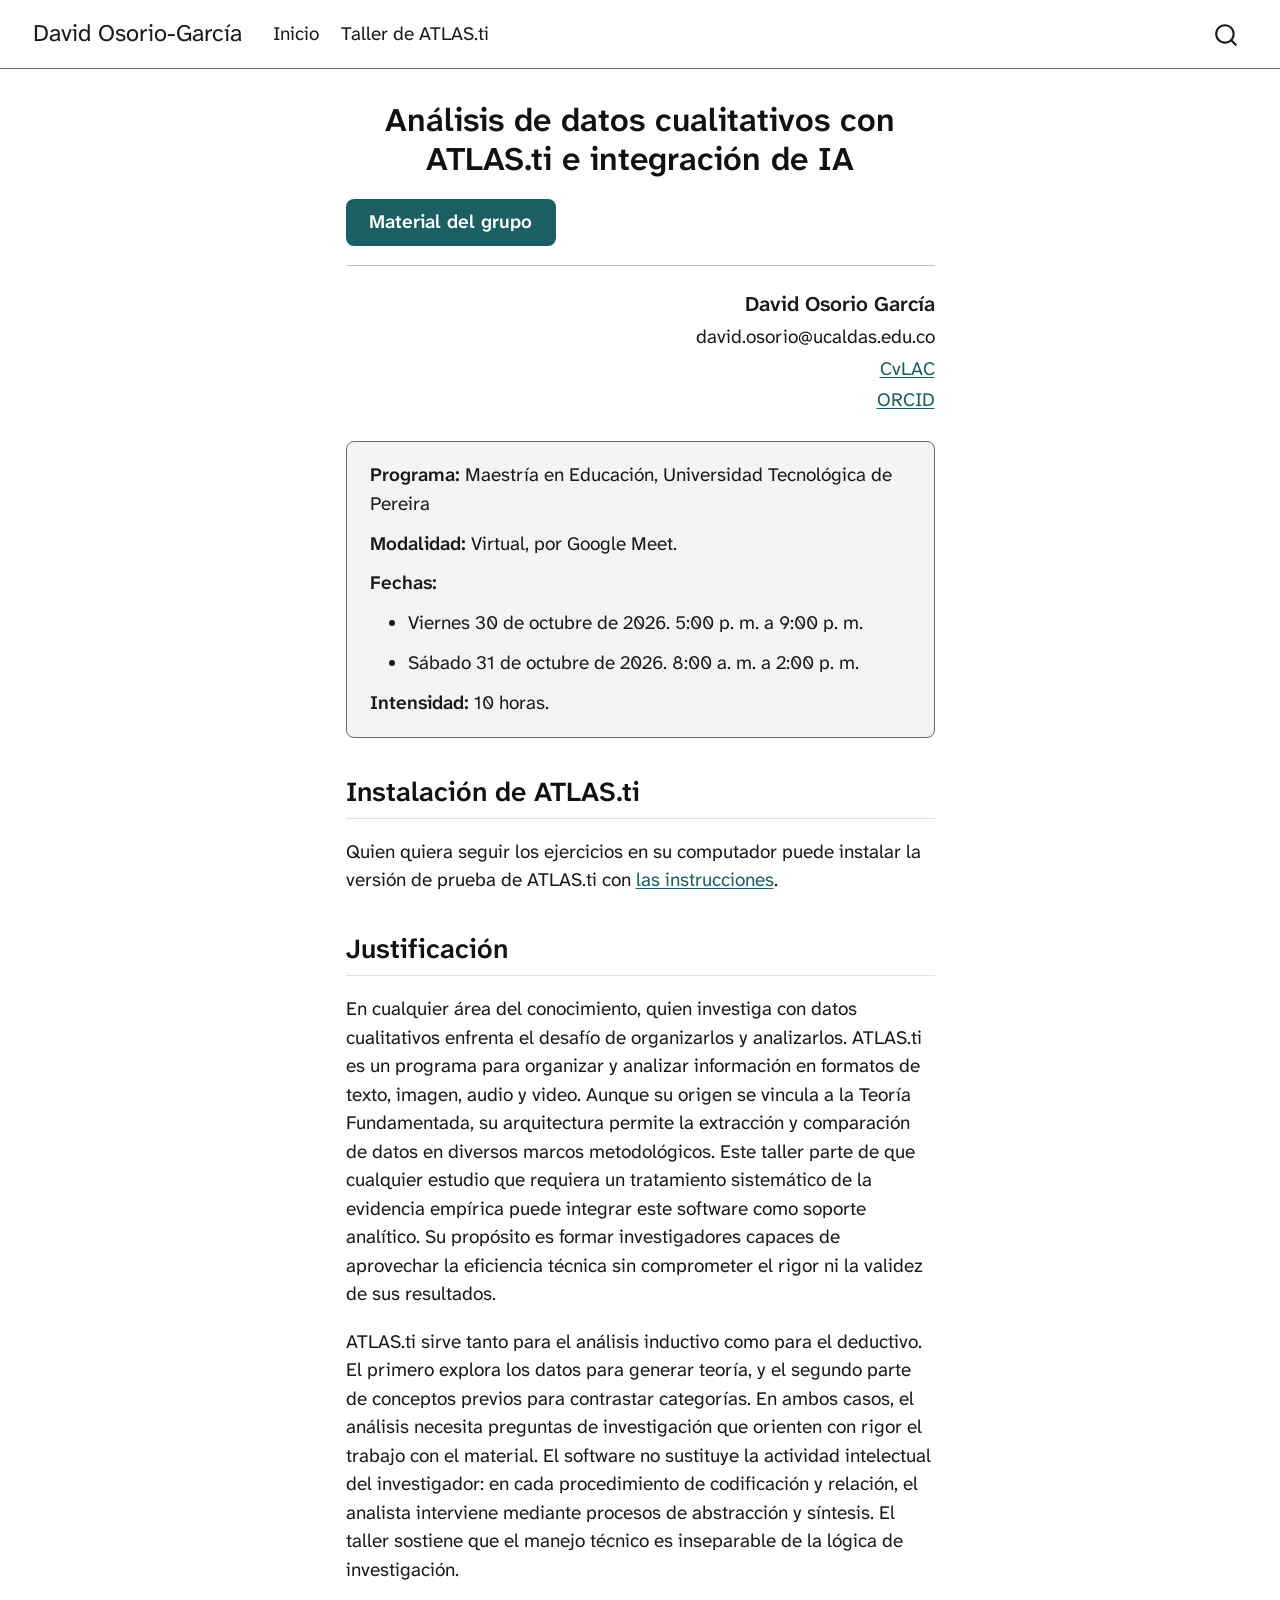
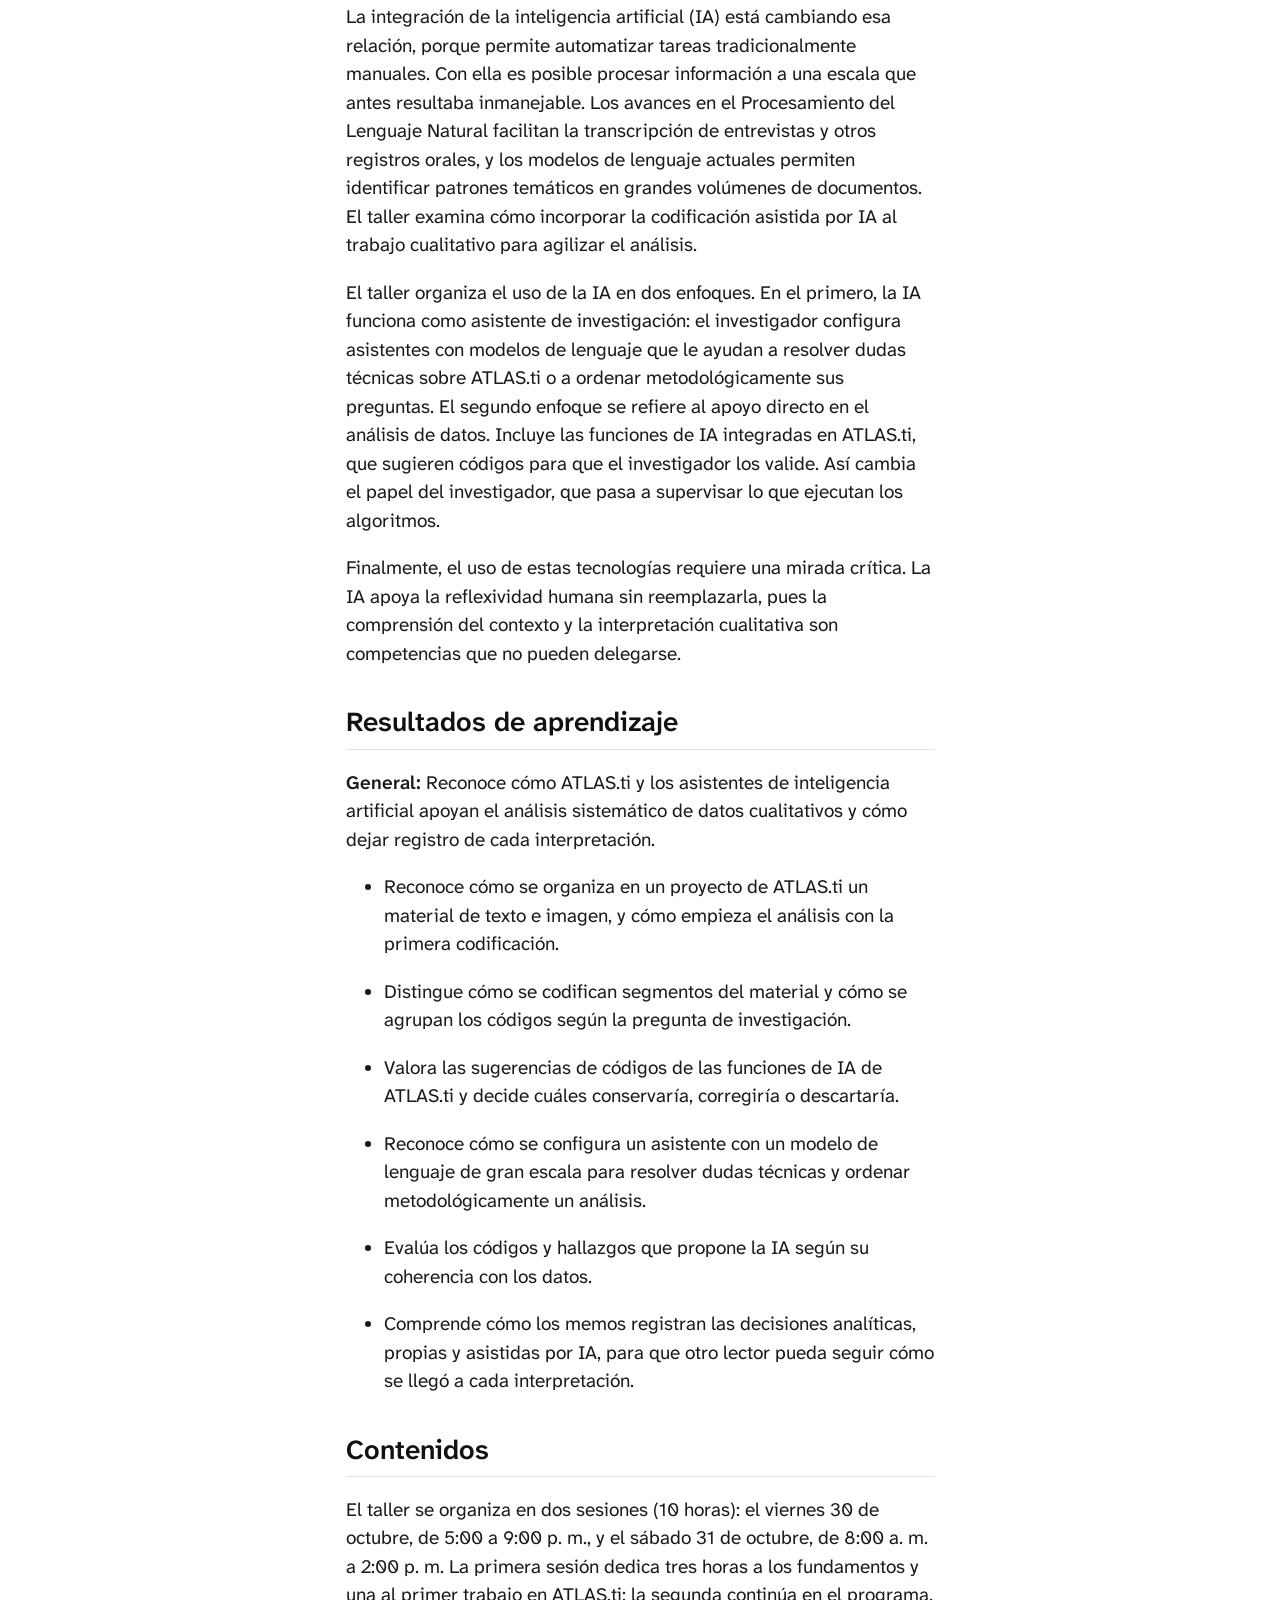
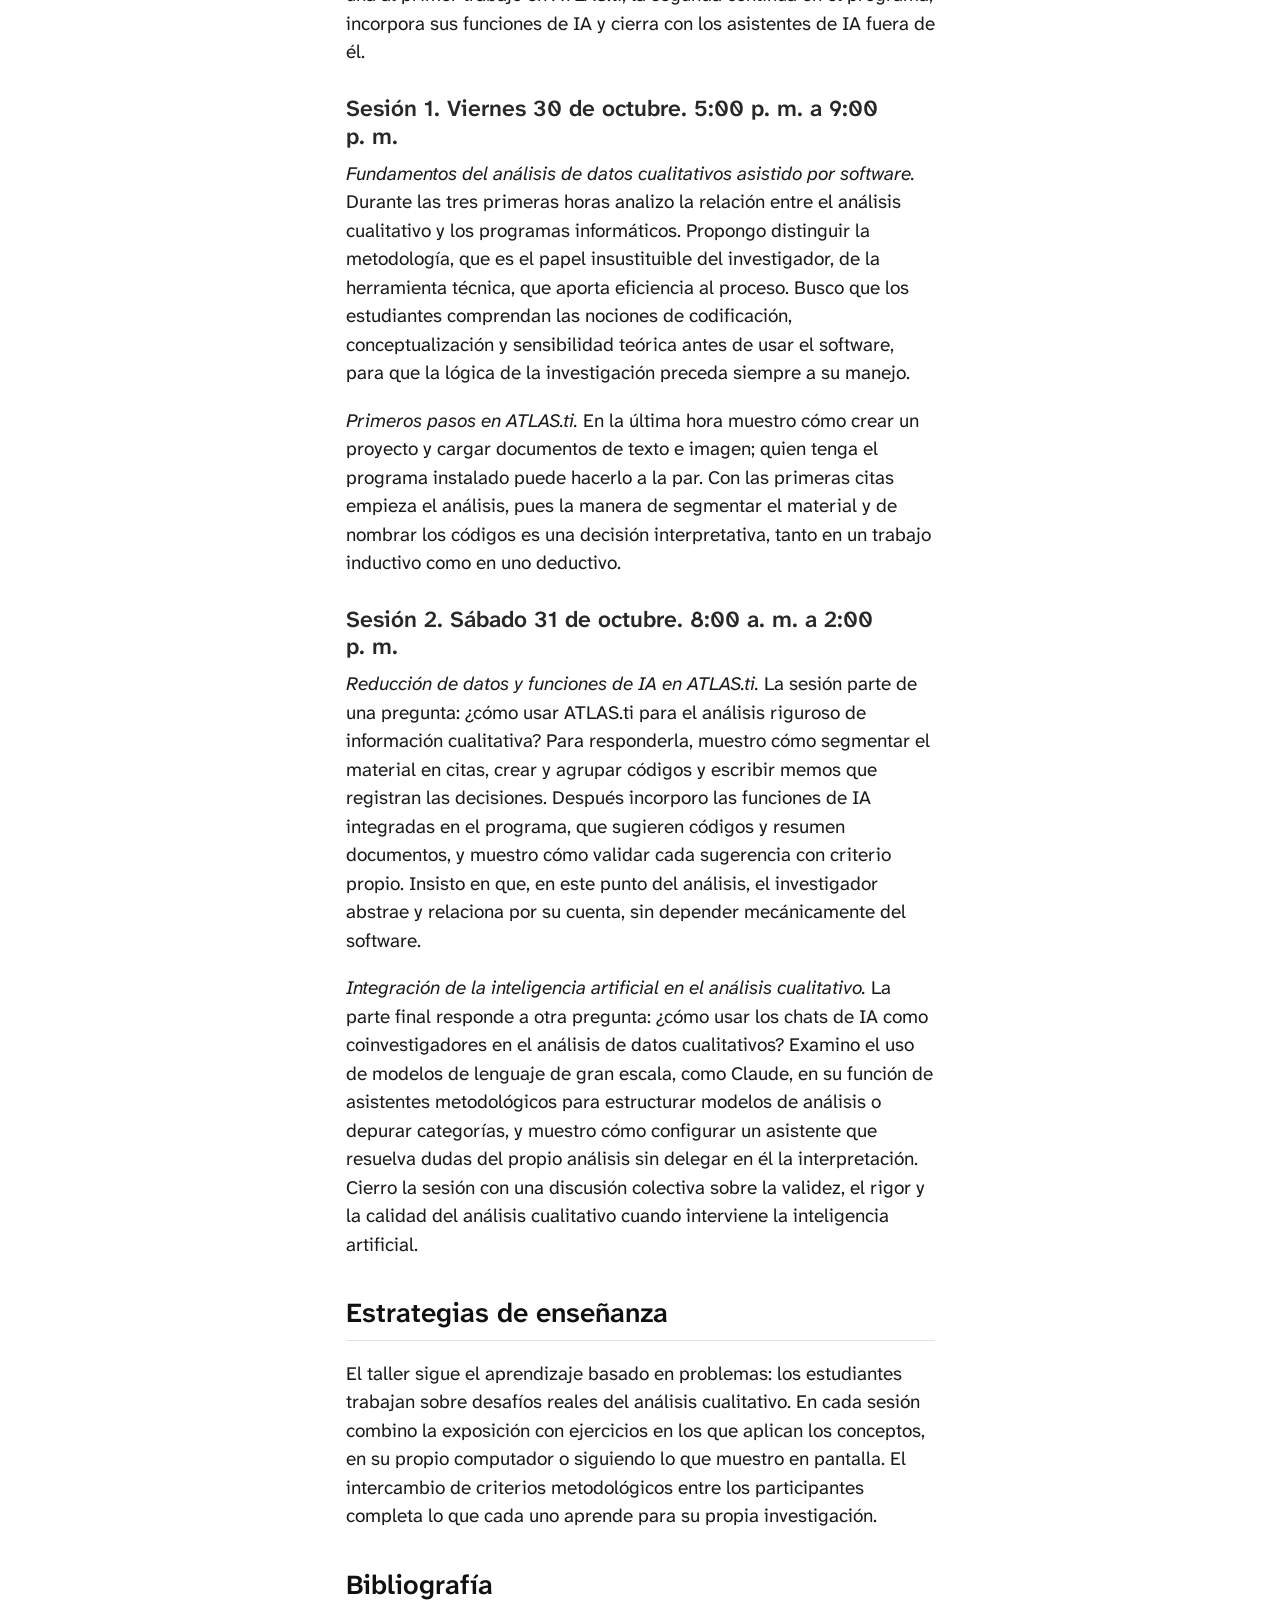
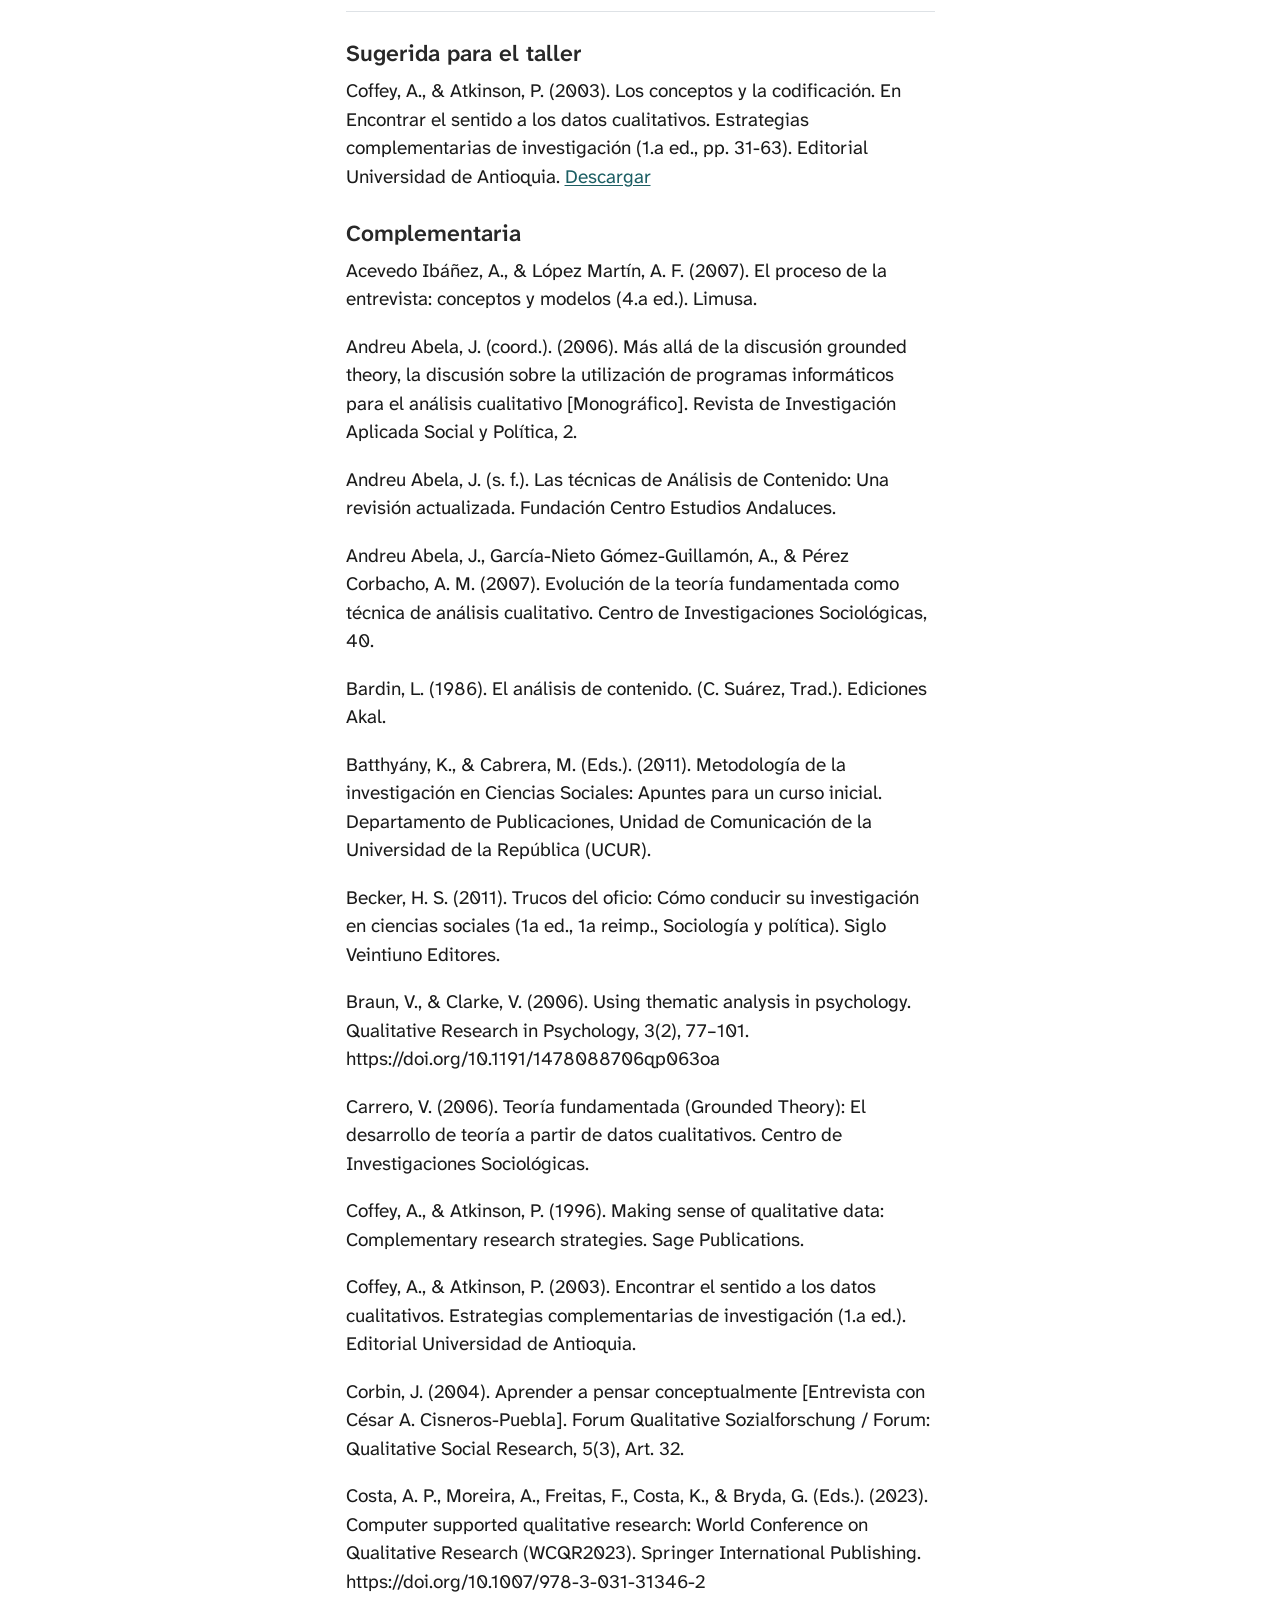
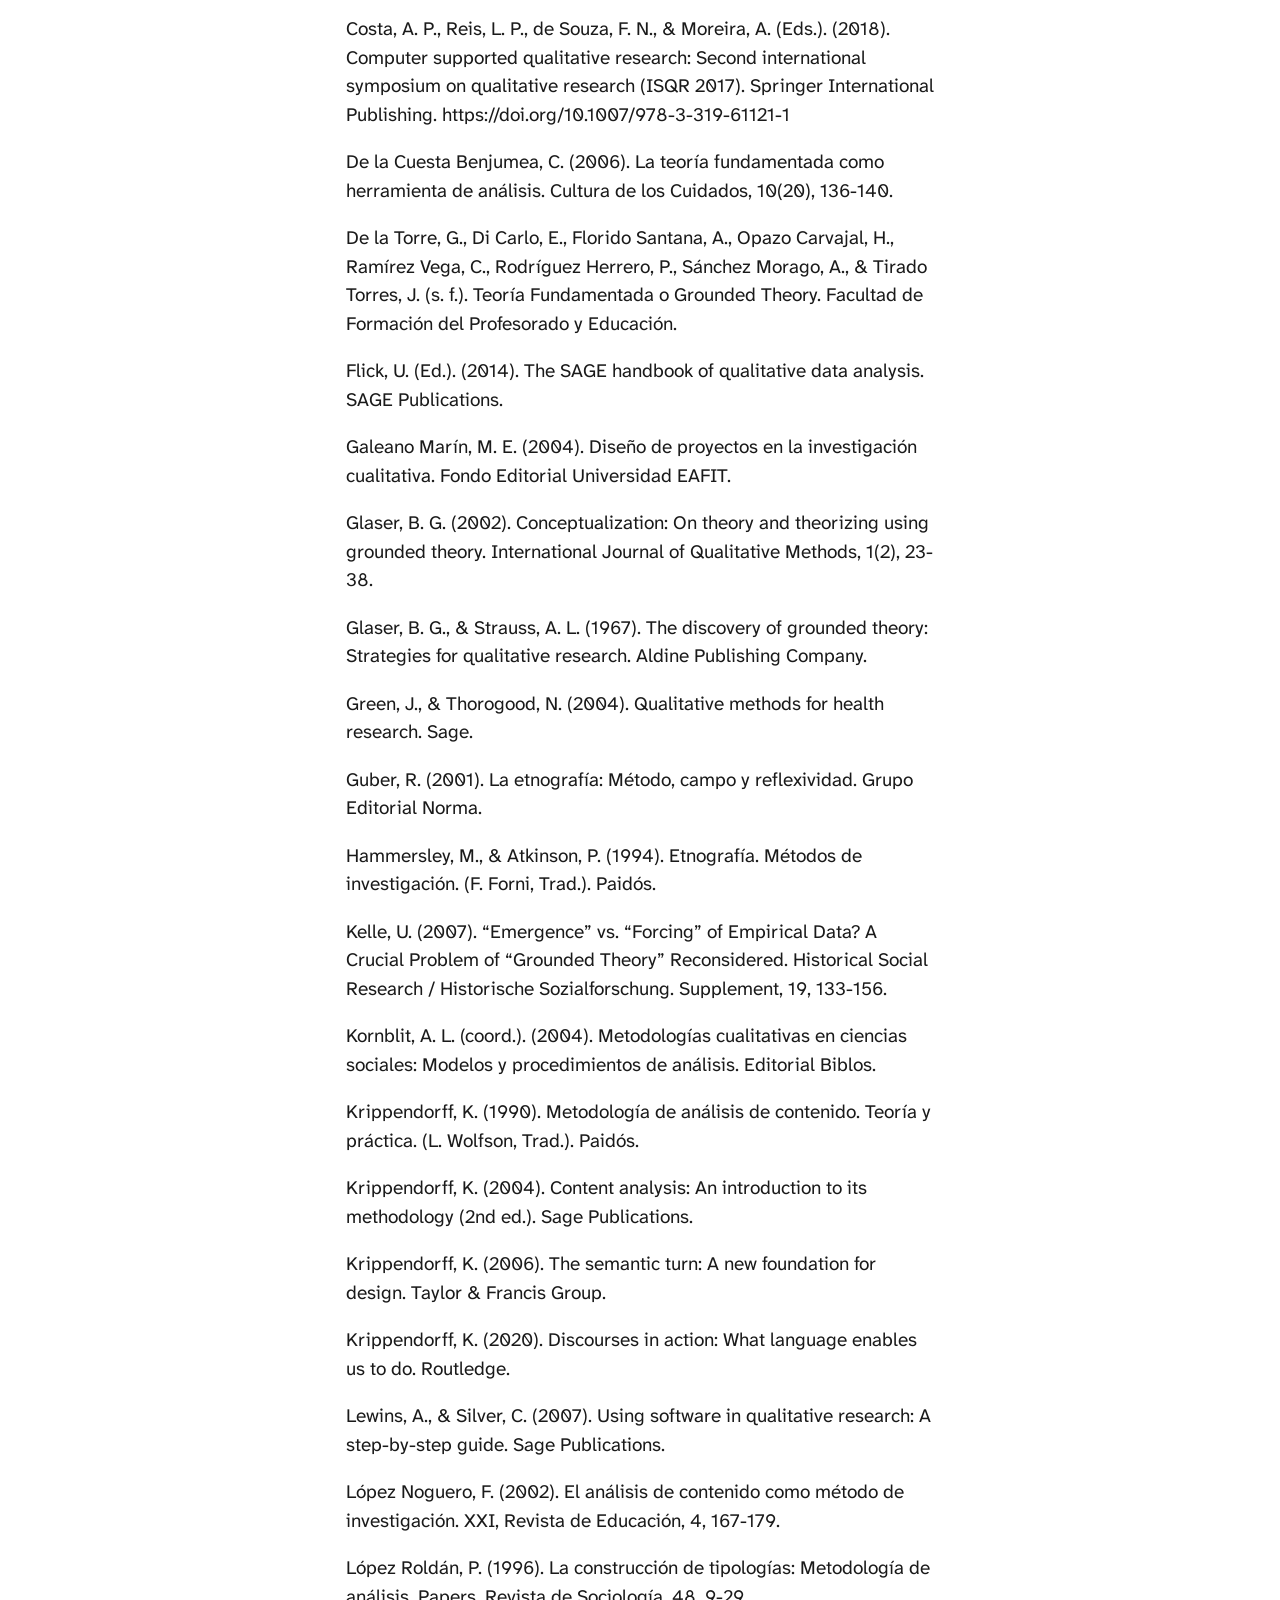
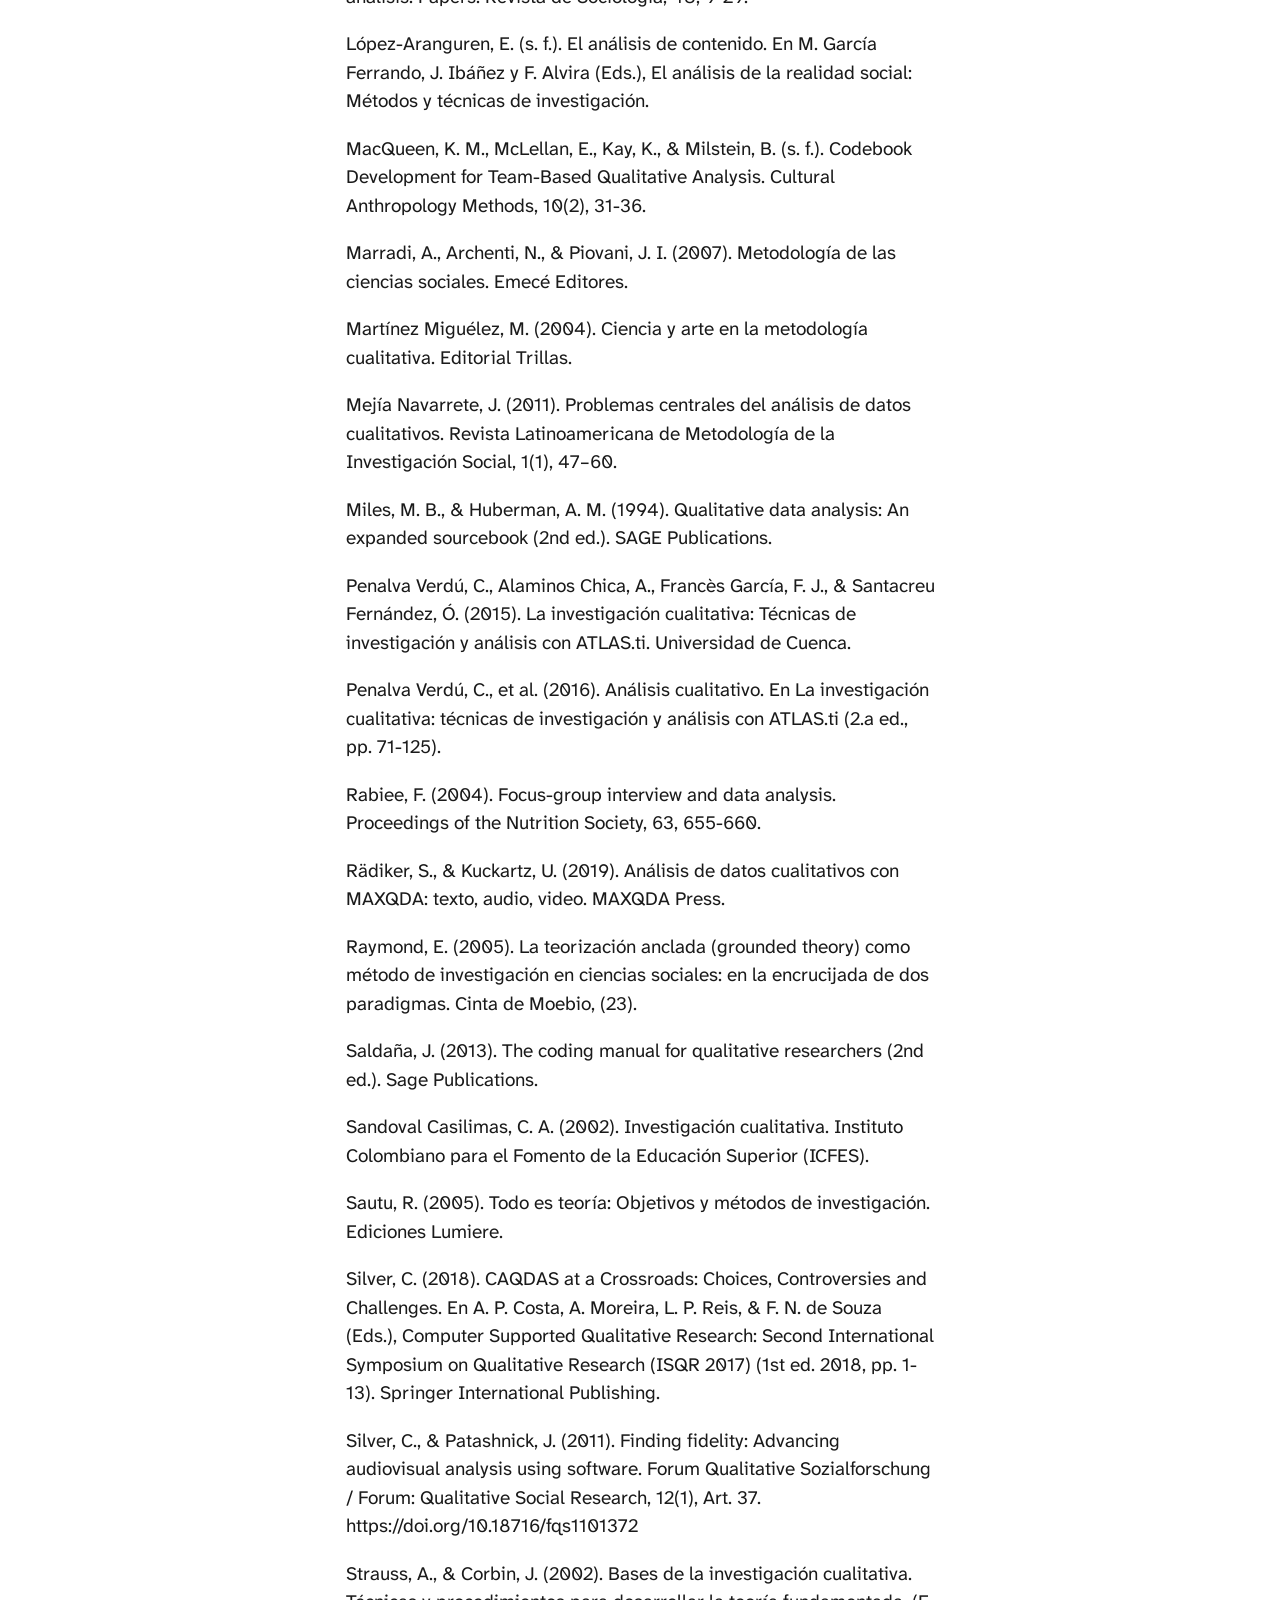
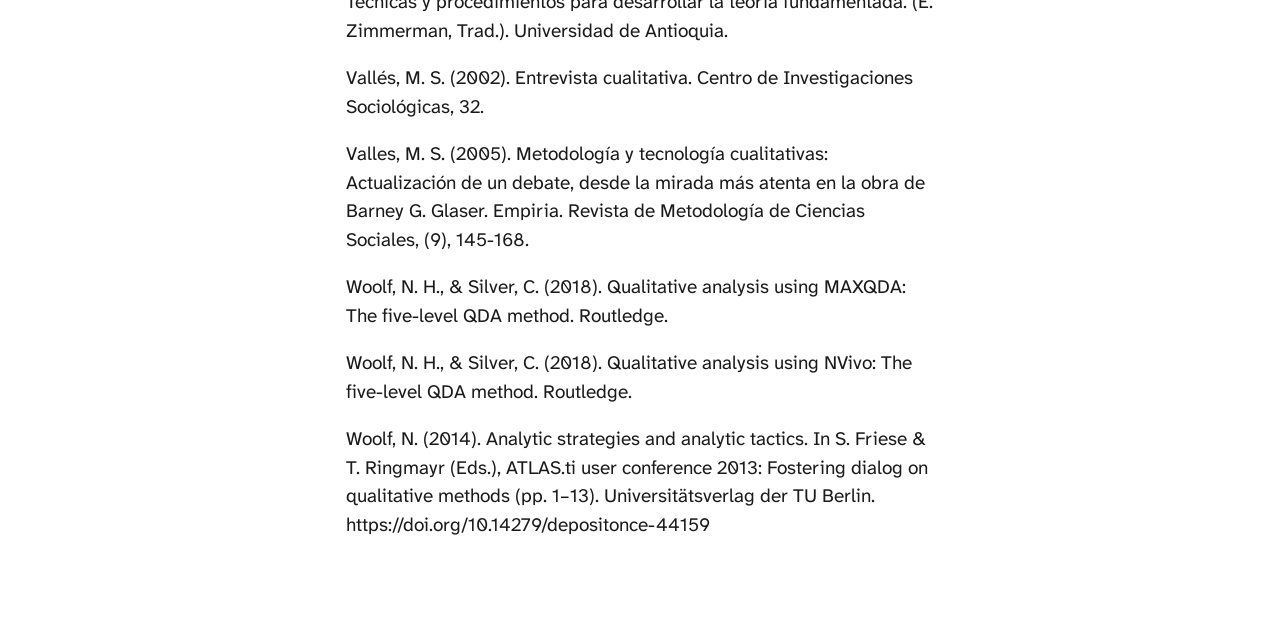
<file: docs/atlasti/utp-2026/index.html>
<!DOCTYPE html>
<html xmlns="http://www.w3.org/1999/xhtml" lang="es" xml:lang="es"><head>

<meta charset="utf-8">
<meta name="generator" content="quarto-1.10.20">

<meta name="viewport" content="width=device-width, initial-scale=1.0, user-scalable=yes">


<title>Análisis de datos cualitativos con ATLAS.ti e integración de IA – David Osorio-García</title>
<style>
/* Default styles provided by pandoc.
** See https://pandoc.org/MANUAL.html#variables-for-html for config info.
*/
span.smallcaps{font-variant: small-caps;}
div.columns{display: flex; gap: 1.5em;}
div.column{flex: auto;}
@media screen {
div.columns{gap: min(4vw, 1.5em);}
div.column{overflow-x: auto;}
}
div.hanging-indent{margin-left: 1.5em; text-indent: -1.5em;}
ul.task-list{list-style: none;}
ul.task-list li input[type="checkbox"] {
  width: 0.8em;
  margin: 0 0.8em 0.2em -1em; /* quarto-specific, see https://github.com/quarto-dev/quarto-cli/issues/4556 */ 
  vertical-align: middle;
}
</style>


<script src="../../site_libs/quarto-nav/quarto-nav.js"></script>
<script src="../../site_libs/quarto-nav/headroom.min.js"></script>
<script src="../../site_libs/clipboard/clipboard.min.js"></script>
<script src="../../site_libs/quarto-search/autocomplete.umd.js"></script>
<script src="../../site_libs/quarto-search/fuse.min.js"></script>
<script src="../../site_libs/quarto-search/quarto-search.js"></script>
<meta name="quarto:offset" content="../../">
<script src="../../site_libs/quarto-html/quarto.js" type="module"></script>
<script src="../../site_libs/quarto-html/tabsets/tabsets.js" type="module"></script>
<script src="../../site_libs/quarto-html/popper.min.js"></script>
<script src="../../site_libs/quarto-html/tippy.umd.min.js"></script>
<script src="../../site_libs/quarto-html/anchor.min.js"></script>
<link href="../../site_libs/quarto-html/tippy.css" rel="stylesheet">
<link href="../../site_libs/quarto-html/quarto-syntax-highlighting-17888a1159294d3eb470f19f6f52f5a5.css" rel="stylesheet" id="quarto-text-highlighting-styles">
<script src="../../site_libs/bootstrap/bootstrap.min.js"></script>
<link href="../../site_libs/bootstrap/bootstrap-icons.css" rel="stylesheet">
<link href="../../site_libs/bootstrap/bootstrap-aac0077e1c25f69f8cb97e12480010bd.min.css" rel="stylesheet" append-hash="true" id="quarto-bootstrap" data-mode="light">
<script id="quarto-search-options" type="application/json">{
  "location": "navbar",
  "copy-button": false,
  "collapse-after": 3,
  "panel-placement": "end",
  "type": "overlay",
  "limit": 50,
  "keyboard-shortcut": [
    "f",
    "/",
    "s"
  ],
  "show-item-context": false,
  "language": {
    "search-no-results-text": "No se han encontrado resultados",
    "search-matching-documents-text": "documentos encontrados",
    "search-copy-link-title": "Copiar el enlace en la búsqueda",
    "search-hide-matches-text": "Ocultar resultados adicionales",
    "search-more-match-text": "resultado adicional en este documento",
    "search-more-matches-text": "resultados adicionales en este documento",
    "search-clear-button-title": "Borrar",
    "search-text-placeholder": "",
    "search-detached-cancel-button-title": "Cancelar",
    "search-submit-button-title": "Enviar",
    "search-label": "Buscar"
  }
}</script>


</head>

<body class="nav-fixed plan-curso fullcontent quarto-light">

<div id="quarto-search-results"></div>
  <header id="quarto-header" class="headroom fixed-top">
    <nav class="navbar navbar-expand-lg " data-bs-theme="dark">
      <div class="navbar-container container-fluid">
      <div class="navbar-brand-container mx-auto">
    <a class="navbar-brand" href="../../index.html">
    <span class="navbar-title">David Osorio-García</span>
    </a>
  </div>
            <div id="quarto-search" class="" title="Buscar"></div>
          <button class="navbar-toggler" type="button" data-bs-toggle="collapse" data-bs-target="#navbarCollapse" aria-controls="navbarCollapse" role="menu" aria-expanded="false" aria-label="Navegación de palanca" onclick="if (window.quartoToggleHeadroom) { window.quartoToggleHeadroom(); }">
  <span class="navbar-toggler-icon"></span>
</button>
          <div class="collapse navbar-collapse" id="navbarCollapse">
            <ul class="navbar-nav navbar-nav-scroll me-auto">
  <li class="nav-item">
    <a class="nav-link" href="../../index.html"> 
<span class="menu-text">Inicio</span></a>
  </li>  
  <li class="nav-item">
    <a class="nav-link" href="../../atlasti/index.html"> 
<span class="menu-text">Taller de ATLAS.ti</span></a>
  </li>  
</ul>
          </div> <!-- /navcollapse -->
            <div class="quarto-navbar-tools">
</div>
      </div> <!-- /container-fluid -->
    </nav>
</header>
<!-- content -->
<div id="quarto-content" class="quarto-container page-columns page-rows-contents page-layout-article page-navbar">
<!-- sidebar -->
<!-- margin-sidebar -->
    
<!-- main -->
<main class="content" id="quarto-document-content">

<header id="title-block-header" class="quarto-title-block default">
<div class="quarto-title">
<h1 class="title">Análisis de datos cualitativos con ATLAS.ti e integración de IA</h1>
</div>



<div class="quarto-title-meta">

    
  
    
  </div>
  


</header>


<p><a href="grupo/" class="boton-grupo">Material del grupo</a></p>
<hr>
<div class="firma">
<p><span class="nombre">David Osorio García</span></p>
<p>david.osorio@ucaldas.edu.co</p>
<p><a href="https://scienti.minciencias.gov.co/cvlac/visualizador/generarCurriculoCv.do?cod_rh=0001462663">CvLAC</a></p>
<p><a href="https://orcid.org/0000-0002-9944-364X">ORCID</a></p>
</div>
<div class="datos-curso">
<p><strong>Programa:</strong> Maestría en Educación, Universidad Tecnológica de Pereira</p>
<p><strong>Modalidad:</strong> Virtual, por Google Meet.</p>
<p><strong>Fechas:</strong></p>
<ul>
<li><p>Viernes 30 de octubre de 2026. 5:00 p.&nbsp;m. a 9:00 p.&nbsp;m.</p></li>
<li><p>Sábado 31 de octubre de 2026. 8:00 a. m. a 2:00 p.&nbsp;m.</p></li>
</ul>
<p><strong>Intensidad:</strong> 10 horas.</p>
</div>
<section id="instalación-de-atlas.ti" class="level2">
<h2 class="anchored" data-anchor-id="instalación-de-atlas.ti">Instalación de ATLAS.ti</h2>
<p>Quien quiera seguir los ejercicios en su computador puede instalar la versión de prueba de ATLAS.ti con <a href="https://drive.google.com/file/d/1KMgT0UFrfE6Cg7LpfJH9_OB3qkNqmB8H/view?usp=sharing">las instrucciones</a>.</p>
</section>
<section id="justificación" class="level2">
<h2 class="anchored" data-anchor-id="justificación">Justificación</h2>
<p>En cualquier área del conocimiento, quien investiga con datos cualitativos enfrenta el desafío de organizarlos y analizarlos. ATLAS.ti es un programa para organizar y analizar información en formatos de texto, imagen, audio y video. Aunque su origen se vincula a la Teoría Fundamentada, su arquitectura permite la extracción y comparación de datos en diversos marcos metodológicos. Este taller parte de que cualquier estudio que requiera un tratamiento sistemático de la evidencia empírica puede integrar este software como soporte analítico. Su propósito es formar investigadores capaces de aprovechar la eficiencia técnica sin comprometer el rigor ni la validez de sus resultados.</p>
<p>ATLAS.ti sirve tanto para el análisis inductivo como para el deductivo. El primero explora los datos para generar teoría, y el segundo parte de conceptos previos para contrastar categorías. En ambos casos, el análisis necesita preguntas de investigación que orienten con rigor el trabajo con el material. El software no sustituye la actividad intelectual del investigador: en cada procedimiento de codificación y relación, el analista interviene mediante procesos de abstracción y síntesis. El taller sostiene que el manejo técnico es inseparable de la lógica de investigación.</p>
<p>La integración de la inteligencia artificial (IA) está cambiando esa relación, porque permite automatizar tareas tradicionalmente manuales. Con ella es posible procesar información a una escala que antes resultaba inmanejable. Los avances en el Procesamiento del Lenguaje Natural facilitan la transcripción de entrevistas y otros registros orales, y los modelos de lenguaje actuales permiten identificar patrones temáticos en grandes volúmenes de documentos. El taller examina cómo incorporar la codificación asistida por IA al trabajo cualitativo para agilizar el análisis.</p>
<p>El taller organiza el uso de la IA en dos enfoques. En el primero, la IA funciona como asistente de investigación: el investigador configura asistentes con modelos de lenguaje que le ayudan a resolver dudas técnicas sobre ATLAS.ti o a ordenar metodológicamente sus preguntas. El segundo enfoque se refiere al apoyo directo en el análisis de datos. Incluye las funciones de IA integradas en ATLAS.ti, que sugieren códigos para que el investigador los valide. Así cambia el papel del investigador, que pasa a supervisar lo que ejecutan los algoritmos.</p>
<p>Finalmente, el uso de estas tecnologías requiere una mirada crítica. La IA apoya la reflexividad humana sin reemplazarla, pues la comprensión del contexto y la interpretación cualitativa son competencias que no pueden delegarse.</p>
</section>
<section id="resultados-de-aprendizaje" class="level2">
<h2 class="anchored" data-anchor-id="resultados-de-aprendizaje">Resultados de aprendizaje</h2>
<p><strong>General:</strong> Reconoce cómo ATLAS.ti y los asistentes de inteligencia artificial apoyan el análisis sistemático de datos cualitativos y cómo dejar registro de cada interpretación.</p>
<ul>
<li><p>Reconoce cómo se organiza en un proyecto de ATLAS.ti un material de texto e imagen, y cómo empieza el análisis con la primera codificación.</p></li>
<li><p>Distingue cómo se codifican segmentos del material y cómo se agrupan los códigos según la pregunta de investigación.</p></li>
<li><p>Valora las sugerencias de códigos de las funciones de IA de ATLAS.ti y decide cuáles conservaría, corregiría o descartaría.</p></li>
<li><p>Reconoce cómo se configura un asistente con un modelo de lenguaje de gran escala para resolver dudas técnicas y ordenar metodológicamente un análisis.</p></li>
<li><p>Evalúa los códigos y hallazgos que propone la IA según su coherencia con los datos.</p></li>
<li><p>Comprende cómo los memos registran las decisiones analíticas, propias y asistidas por IA, para que otro lector pueda seguir cómo se llegó a cada interpretación.</p></li>
</ul>
</section>
<section id="contenidos" class="level2">
<h2 class="anchored" data-anchor-id="contenidos">Contenidos</h2>
<p>El taller se organiza en dos sesiones (10 horas): el viernes 30 de octubre, de 5:00 a 9:00 p.&nbsp;m., y el sábado 31 de octubre, de 8:00 a. m. a 2:00 p.&nbsp;m. La primera sesión dedica tres horas a los fundamentos y una al primer trabajo en ATLAS.ti; la segunda continúa en el programa, incorpora sus funciones de IA y cierra con los asistentes de IA fuera de él.</p>
<section id="sesión-1.-viernes-30-de-octubre.-500-p.-m.-a-900-p.-m." class="level3">
<h3 class="anchored" data-anchor-id="sesión-1.-viernes-30-de-octubre.-500-p.-m.-a-900-p.-m.">Sesión 1. Viernes 30 de octubre. 5:00 p.&nbsp;m. a 9:00 p.&nbsp;m.</h3>
<p><em>Fundamentos del análisis de datos cualitativos asistido por software.</em> Durante las tres primeras horas analizo la relación entre el análisis cualitativo y los programas informáticos. Propongo distinguir la metodología, que es el papel insustituible del investigador, de la herramienta técnica, que aporta eficiencia al proceso. Busco que los estudiantes comprendan las nociones de codificación, conceptualización y sensibilidad teórica antes de usar el software, para que la lógica de la investigación preceda siempre a su manejo.</p>
<p><em>Primeros pasos en ATLAS.ti.</em> En la última hora muestro cómo crear un proyecto y cargar documentos de texto e imagen; quien tenga el programa instalado puede hacerlo a la par. Con las primeras citas empieza el análisis, pues la manera de segmentar el material y de nombrar los códigos es una decisión interpretativa, tanto en un trabajo inductivo como en uno deductivo.</p>
</section>
<section id="sesión-2.-sábado-31-de-octubre.-800-a.-m.-a-200-p.-m." class="level3">
<h3 class="anchored" data-anchor-id="sesión-2.-sábado-31-de-octubre.-800-a.-m.-a-200-p.-m.">Sesión 2. Sábado 31 de octubre. 8:00 a. m. a 2:00 p.&nbsp;m.</h3>
<p><em>Reducción de datos y funciones de IA en ATLAS.ti.</em> La sesión parte de una pregunta: ¿cómo usar ATLAS.ti para el análisis riguroso de información cualitativa? Para responderla, muestro cómo segmentar el material en citas, crear y agrupar códigos y escribir memos que registran las decisiones. Después incorporo las funciones de IA integradas en el programa, que sugieren códigos y resumen documentos, y muestro cómo validar cada sugerencia con criterio propio. Insisto en que, en este punto del análisis, el investigador abstrae y relaciona por su cuenta, sin depender mecánicamente del software.</p>
<p><em>Integración de la inteligencia artificial en el análisis cualitativo.</em> La parte final responde a otra pregunta: ¿cómo usar los chats de IA como coinvestigadores en el análisis de datos cualitativos? Examino el uso de modelos de lenguaje de gran escala, como Claude, en su función de asistentes metodológicos para estructurar modelos de análisis o depurar categorías, y muestro cómo configurar un asistente que resuelva dudas del propio análisis sin delegar en él la interpretación. Cierro la sesión con una discusión colectiva sobre la validez, el rigor y la calidad del análisis cualitativo cuando interviene la inteligencia artificial.</p>
</section>
</section>
<section id="estrategias-de-enseñanza" class="level2">
<h2 class="anchored" data-anchor-id="estrategias-de-enseñanza">Estrategias de enseñanza</h2>
<p>El taller sigue el aprendizaje basado en problemas: los estudiantes trabajan sobre desafíos reales del análisis cualitativo. En cada sesión combino la exposición con ejercicios en los que aplican los conceptos, en su propio computador o siguiendo lo que muestro en pantalla. El intercambio de criterios metodológicos entre los participantes completa lo que cada uno aprende para su propia investigación.</p>
</section>
<section id="bibliografía" class="level2">
<h2 class="anchored" data-anchor-id="bibliografía">Bibliografía</h2>
<section id="sugerida-para-el-taller" class="level3">
<h3 class="anchored" data-anchor-id="sugerida-para-el-taller">Sugerida para el taller</h3>
<p>Coffey, A., &amp; Atkinson, P. (2003). Los conceptos y la codificación. En Encontrar el sentido a los datos cualitativos. Estrategias complementarias de investigación (1.a ed., pp.&nbsp;31-63). Editorial Universidad de Antioquia. <a href="https://drive.google.com/file/d/1Ct1MavoenNlzq9Juq8L3aEyaYE4zQbmH/view?usp=sharing">Descargar</a></p>
</section>
<section id="complementaria" class="level3">
<h3 class="anchored" data-anchor-id="complementaria">Complementaria</h3>
<p>Acevedo Ibáñez, A., &amp; López Martín, A. F. (2007). El proceso de la entrevista: conceptos y modelos (4.a ed.). Limusa.</p>
<p>Andreu Abela, J. (coord.). (2006). Más allá de la discusión grounded theory, la discusión sobre la utilización de programas informáticos para el análisis cualitativo [Monográfico]. Revista de Investigación Aplicada Social y Política, 2.</p>
<p>Andreu Abela, J. (s. f.). Las técnicas de Análisis de Contenido: Una revisión actualizada. Fundación Centro Estudios Andaluces.</p>
<p>Andreu Abela, J., García-Nieto Gómez-Guillamón, A., &amp; Pérez Corbacho, A. M. (2007). Evolución de la teoría fundamentada como técnica de análisis cualitativo. Centro de Investigaciones Sociológicas, 40.</p>
<p>Bardin, L. (1986). El análisis de contenido. (C. Suárez, Trad.). Ediciones Akal.</p>
<p>Batthyány, K., &amp; Cabrera, M. (Eds.). (2011). Metodología de la investigación en Ciencias Sociales: Apuntes para un curso inicial. Departamento de Publicaciones, Unidad de Comunicación de la Universidad de la República (UCUR).</p>
<p>Becker, H. S. (2011). Trucos del oficio: Cómo conducir su investigación en ciencias sociales (1a ed., 1a reimp., Sociología y política). Siglo Veintiuno Editores.</p>
<p>Braun, V., &amp; Clarke, V. (2006). Using thematic analysis in psychology. Qualitative Research in Psychology, 3(2), 77–101. https://doi.org/10.1191/1478088706qp063oa</p>
<p>Carrero, V. (2006). Teoría fundamentada (Grounded Theory): El desarrollo de teoría a partir de datos cualitativos. Centro de Investigaciones Sociológicas.</p>
<p>Coffey, A., &amp; Atkinson, P. (1996). Making sense of qualitative data: Complementary research strategies. Sage Publications.</p>
<p>Coffey, A., &amp; Atkinson, P. (2003). Encontrar el sentido a los datos cualitativos. Estrategias complementarias de investigación (1.a ed.). Editorial Universidad de Antioquia.</p>
<p>Corbin, J. (2004). Aprender a pensar conceptualmente [Entrevista con César A. Cisneros-Puebla]. Forum Qualitative Sozialforschung / Forum: Qualitative Social Research, 5(3), Art. 32.</p>
<p>Costa, A. P., Moreira, A., Freitas, F., Costa, K., &amp; Bryda, G. (Eds.). (2023). Computer supported qualitative research: World Conference on Qualitative Research (WCQR2023). Springer International Publishing. https://doi.org/10.1007/978-3-031-31346-2</p>
<p>Costa, A. P., Reis, L. P., de Souza, F. N., &amp; Moreira, A. (Eds.). (2018). Computer supported qualitative research: Second international symposium on qualitative research (ISQR 2017). Springer International Publishing. https://doi.org/10.1007/978-3-319-61121-1</p>
<p>De la Cuesta Benjumea, C. (2006). La teoría fundamentada como herramienta de análisis. Cultura de los Cuidados, 10(20), 136-140.</p>
<p>De la Torre, G., Di Carlo, E., Florido Santana, A., Opazo Carvajal, H., Ramírez Vega, C., Rodríguez Herrero, P., Sánchez Morago, A., &amp; Tirado Torres, J. (s. f.). Teoría Fundamentada o Grounded Theory. Facultad de Formación del Profesorado y Educación.</p>
<p>Flick, U. (Ed.). (2014). The SAGE handbook of qualitative data analysis. SAGE Publications.</p>
<p>Galeano Marín, M. E. (2004). Diseño de proyectos en la investigación cualitativa. Fondo Editorial Universidad EAFIT.</p>
<p>Glaser, B. G. (2002). Conceptualization: On theory and theorizing using grounded theory. International Journal of Qualitative Methods, 1(2), 23-38.</p>
<p>Glaser, B. G., &amp; Strauss, A. L. (1967). The discovery of grounded theory: Strategies for qualitative research. Aldine Publishing Company.</p>
<p>Green, J., &amp; Thorogood, N. (2004). Qualitative methods for health research. Sage.</p>
<p>Guber, R. (2001). La etnografía: Método, campo y reflexividad. Grupo Editorial Norma.</p>
<p>Hammersley, M., &amp; Atkinson, P. (1994). Etnografía. Métodos de investigación. (F. Forni, Trad.). Paidós.</p>
<p>Kelle, U. (2007). “Emergence” vs.&nbsp;“Forcing” of Empirical Data? A Crucial Problem of “Grounded Theory” Reconsidered. Historical Social Research / Historische Sozialforschung. Supplement, 19, 133-156.</p>
<p>Kornblit, A. L. (coord.). (2004). Metodologías cualitativas en ciencias sociales: Modelos y procedimientos de análisis. Editorial Biblos.</p>
<p>Krippendorff, K. (1990). Metodología de análisis de contenido. Teoría y práctica. (L. Wolfson, Trad.). Paidós.</p>
<p>Krippendorff, K. (2004). Content analysis: An introduction to its methodology (2nd ed.). Sage Publications.</p>
<p>Krippendorff, K. (2006). The semantic turn: A new foundation for design. Taylor &amp; Francis Group.</p>
<p>Krippendorff, K. (2020). Discourses in action: What language enables us to do. Routledge.</p>
<p>Lewins, A., &amp; Silver, C. (2007). Using software in qualitative research: A step-by-step guide. Sage Publications.</p>
<p>López Noguero, F. (2002). El análisis de contenido como método de investigación. XXI, Revista de Educación, 4, 167-179.</p>
<p>López Roldán, P. (1996). La construcción de tipologías: Metodología de análisis. Papers. Revista de Sociología, 48, 9-29.</p>
<p>López-Aranguren, E. (s. f.). El análisis de contenido. En M. García Ferrando, J. Ibáñez y F. Alvira (Eds.), El análisis de la realidad social: Métodos y técnicas de investigación.</p>
<p>MacQueen, K. M., McLellan, E., Kay, K., &amp; Milstein, B. (s. f.). Codebook Development for Team-Based Qualitative Analysis. Cultural Anthropology Methods, 10(2), 31-36.</p>
<p>Marradi, A., Archenti, N., &amp; Piovani, J. I. (2007). Metodología de las ciencias sociales. Emecé Editores.</p>
<p>Martínez Miguélez, M. (2004). Ciencia y arte en la metodología cualitativa. Editorial Trillas.</p>
<p>Mejía Navarrete, J. (2011). Problemas centrales del análisis de datos cualitativos. Revista Latinoamericana de Metodología de la Investigación Social, 1(1), 47–60.</p>
<p>Miles, M. B., &amp; Huberman, A. M. (1994). Qualitative data analysis: An expanded sourcebook (2nd ed.). SAGE Publications.</p>
<p>Penalva Verdú, C., Alaminos Chica, A., Francès García, F. J., &amp; Santacreu Fernández, Ó. (2015). La investigación cualitativa: Técnicas de investigación y análisis con ATLAS.ti. Universidad de Cuenca.</p>
<p>Penalva Verdú, C., et al.&nbsp;(2016). Análisis cualitativo. En La investigación cualitativa: técnicas de investigación y análisis con ATLAS.ti (2.a ed., pp.&nbsp;71-125).</p>
<p>Rabiee, F. (2004). Focus-group interview and data analysis. Proceedings of the Nutrition Society, 63, 655-660.</p>
<p>Rädiker, S., &amp; Kuckartz, U. (2019). Análisis de datos cualitativos con MAXQDA: texto, audio, video. MAXQDA Press.</p>
<p>Raymond, E. (2005). La teorización anclada (grounded theory) como método de investigación en ciencias sociales: en la encrucijada de dos paradigmas. Cinta de Moebio, (23).</p>
<p>Saldaña, J. (2013). The coding manual for qualitative researchers (2nd ed.). Sage Publications.</p>
<p>Sandoval Casilimas, C. A. (2002). Investigación cualitativa. Instituto Colombiano para el Fomento de la Educación Superior (ICFES).</p>
<p>Sautu, R. (2005). Todo es teoría: Objetivos y métodos de investigación. Ediciones Lumiere.</p>
<p>Silver, C. (2018). CAQDAS at a Crossroads: Choices, Controversies and Challenges. En A. P. Costa, A. Moreira, L. P. Reis, &amp; F. N. de Souza (Eds.), Computer Supported Qualitative Research: Second International Symposium on Qualitative Research (ISQR 2017) (1st ed.&nbsp;2018, pp.&nbsp;1-13). Springer International Publishing.</p>
<p>Silver, C., &amp; Patashnick, J. (2011). Finding fidelity: Advancing audiovisual analysis using software. Forum Qualitative Sozialforschung / Forum: Qualitative Social Research, 12(1), Art. 37. https://doi.org/10.18716/fqs1101372</p>
<p>Strauss, A., &amp; Corbin, J. (2002). Bases de la investigación cualitativa. Técnicas y procedimientos para desarrollar la teoría fundamentada. (E. Zimmerman, Trad.). Universidad de Antioquia.</p>
<p>Vallés, M. S. (2002). Entrevista cualitativa. Centro de Investigaciones Sociológicas, 32.</p>
<p>Valles, M. S. (2005). Metodología y tecnología cualitativas: Actualización de un debate, desde la mirada más atenta en la obra de Barney G. Glaser. Empiria. Revista de Metodología de Ciencias Sociales, (9), 145-168.</p>
<p>Woolf, N. H., &amp; Silver, C. (2018). Qualitative analysis using MAXQDA: The five-level QDA method. Routledge.</p>
<p>Woolf, N. H., &amp; Silver, C. (2018). Qualitative analysis using NVivo: The five-level QDA method. Routledge.</p>
<p>Woolf, N. (2014). Analytic strategies and analytic tactics. In S. Friese &amp; T. Ringmayr (Eds.), ATLAS.ti user conference 2013: Fostering dialog on qualitative methods (pp.&nbsp;1–13). Universitätsverlag der TU Berlin. https://doi.org/10.14279/depositonce-44159</p>


</section>
</section>

</main> <!-- /main -->
<script id="quarto-html-after-body" type="application/javascript">
  window.document.addEventListener("DOMContentLoaded", function (event) {
    const icon = "";
    const anchorJS = new window.AnchorJS();
    anchorJS.options = {
      placement: 'right',
      icon: icon
    };
    anchorJS.add('.anchored');
    const isCodeAnnotation = (el) => {
      for (const clz of el.classList) {
        if (clz.startsWith('code-annotation-')) {                     
          return true;
        }
      }
      return false;
    }
    const onCopySuccess = function(e) {
      // button target
      const button = e.trigger;
      // don't keep focus
      button.blur();
      // flash "checked"
      button.classList.add('code-copy-button-checked');
      var currentTitle = button.getAttribute("title");
      button.setAttribute("title", "Copiado");
      let tooltip;
      if (window.bootstrap) {
        button.setAttribute("data-bs-toggle", "tooltip");
        button.setAttribute("data-bs-placement", "left");
        button.setAttribute("data-bs-title", "Copiado");
        tooltip = new bootstrap.Tooltip(button, 
          { trigger: "manual", 
            customClass: "code-copy-button-tooltip",
            offset: [0, -8]});
        tooltip.show();    
      }
      setTimeout(function() {
        if (tooltip) {
          tooltip.hide();
          button.removeAttribute("data-bs-title");
          button.removeAttribute("data-bs-toggle");
          button.removeAttribute("data-bs-placement");
        }
        button.setAttribute("title", currentTitle);
        button.classList.remove('code-copy-button-checked');
      }, 1000);
      // clear code selection
      e.clearSelection();
    }
    const getTextToCopy = function(trigger) {
      const outerScaffold = trigger.parentElement.cloneNode(true);
      const codeEl = outerScaffold.querySelector('code');
      for (const childEl of codeEl.children) {
        if (isCodeAnnotation(childEl)) {
          childEl.remove();
        }
      }
      return codeEl.innerText;
    }
    const clipboard = new window.ClipboardJS('.code-copy-button:not([data-in-quarto-modal])', {
      text: getTextToCopy
    });
    clipboard.on('success', onCopySuccess);
    if (window.document.getElementById('quarto-embedded-source-code-modal')) {
      const clipboardModal = new window.ClipboardJS('.code-copy-button[data-in-quarto-modal]', {
        text: getTextToCopy,
        container: window.document.getElementById('quarto-embedded-source-code-modal')
      });
      clipboardModal.on('success', onCopySuccess);
    }
      var localhostRegex = new RegExp(/^(?:http|https):\/\/localhost\:?[0-9]*\//);
      var mailtoRegex = new RegExp(/^mailto:/);
        var filterRegex = new RegExp("https:\/\/davidosoriogarcia\.com");
      var isInternal = (href) => {
          return filterRegex.test(href) || localhostRegex.test(href) || mailtoRegex.test(href);
      }
      // Inspect non-navigation links and adorn them if external
     var links = window.document.querySelectorAll('a[href]:not(.nav-link):not(.navbar-brand):not(.toc-action):not(.sidebar-link):not(.sidebar-item-toggle):not(.pagination-link):not(.no-external):not([aria-hidden]):not(.dropdown-item):not(.quarto-navigation-tool):not(.about-link)');
      for (var i=0; i<links.length; i++) {
        const link = links[i];
        if (!isInternal(link.href)) {
          // undo the damage that might have been done by quarto-nav.js in the case of
          // links that we want to consider external
          if (link.dataset.originalHref !== undefined) {
            link.href = link.dataset.originalHref;
          }
            // target, if specified
            link.setAttribute("target", "_blank");
            if (link.getAttribute("rel") === null) {
              link.setAttribute("rel", "noopener");
            }
        }
      }
    function tippyHover(el, contentFn, onTriggerFn, onUntriggerFn) {
      const config = {
        allowHTML: true,
        maxWidth: 500,
        delay: 100,
        arrow: false,
        appendTo: function(el) {
            return el.parentElement;
        },
        interactive: true,
        interactiveBorder: 10,
        theme: 'quarto',
        placement: 'bottom-start',
      };
      if (contentFn) {
        config.content = contentFn;
      }
      if (onTriggerFn) {
        config.onTrigger = onTriggerFn;
      }
      if (onUntriggerFn) {
        config.onUntrigger = onUntriggerFn;
      }
      window.tippy(el, config); 
    }
    const noterefs = window.document.querySelectorAll('a[role="doc-noteref"]');
    for (var i=0; i<noterefs.length; i++) {
      const ref = noterefs[i];
      tippyHover(ref, function() {
        // use id or data attribute instead here
        let href = ref.getAttribute('data-footnote-href') || ref.getAttribute('href');
        try { href = new URL(href).hash; } catch {}
        const id = href.replace(/^#\/?/, "");
        const note = window.document.getElementById(id);
        if (note) {
          return note.innerHTML;
        } else {
          return "";
        }
      });
    }
    const xrefs = window.document.querySelectorAll('a.quarto-xref');
    const processXRef = (id, note) => {
      // Strip column container classes
      const stripColumnClz = (el) => {
        el.classList.remove("page-full", "page-columns");
        if (el.children) {
          for (const child of el.children) {
            stripColumnClz(child);
          }
        }
      }
      stripColumnClz(note)
      if (id === null || id.startsWith('sec-')) {
        // Special case sections, only their first couple elements
        const container = document.createElement("div");
        if (note.children && note.children.length > 2) {
          container.appendChild(note.children[0].cloneNode(true));
          for (let i = 1; i < note.children.length; i++) {
            const child = note.children[i];
            if (child.tagName === "P" && child.innerText === "") {
              continue;
            } else {
              container.appendChild(child.cloneNode(true));
              break;
            }
          }
          if (window.Quarto?.typesetMath) {
            window.Quarto.typesetMath(container);
          }
          return container.innerHTML
        } else {
          if (window.Quarto?.typesetMath) {
            window.Quarto.typesetMath(note);
          }
          return note.innerHTML;
        }
      } else {
        // Remove any anchor links if they are present
        const anchorLink = note.querySelector('a.anchorjs-link');
        if (anchorLink) {
          anchorLink.remove();
        }
        if (window.Quarto?.typesetMath) {
          window.Quarto.typesetMath(note);
        }
        if (note.classList.contains("callout")) {
          return note.outerHTML;
        } else {
          return note.innerHTML;
        }
      }
    }
    for (var i=0; i<xrefs.length; i++) {
      const xref = xrefs[i];
      tippyHover(xref, undefined, function(instance) {
        instance.disable();
        let url = xref.getAttribute('href');
        let hash = undefined; 
        if (url.startsWith('#')) {
          hash = url;
        } else {
          try { hash = new URL(url).hash; } catch {}
        }
        if (hash) {
          const id = hash.replace(/^#\/?/, "");
          const note = window.document.getElementById(id);
          if (note !== null) {
            try {
              const html = processXRef(id, note.cloneNode(true));
              instance.setContent(html);
            } finally {
              instance.enable();
              instance.show();
            }
          } else {
            // See if we can fetch this
            fetch(url.split('#')[0])
            .then(res => res.text())
            .then(html => {
              const parser = new DOMParser();
              const htmlDoc = parser.parseFromString(html, "text/html");
              const note = htmlDoc.getElementById(id);
              if (note !== null) {
                const html = processXRef(id, note);
                instance.setContent(html);
              } 
            }).finally(() => {
              instance.enable();
              instance.show();
            });
          }
        } else {
          // See if we can fetch a full url (with no hash to target)
          // This is a special case and we should probably do some content thinning / targeting
          fetch(url)
          .then(res => res.text())
          .then(html => {
            const parser = new DOMParser();
            const htmlDoc = parser.parseFromString(html, "text/html");
            const note = htmlDoc.querySelector('main.content');
            if (note !== null) {
              // This should only happen for chapter cross references
              // (since there is no id in the URL)
              // remove the first header
              if (note.children.length > 0 && note.children[0].tagName === "HEADER") {
                note.children[0].remove();
              }
              const html = processXRef(null, note);
              instance.setContent(html);
            } 
          }).finally(() => {
            instance.enable();
            instance.show();
          });
        }
      }, function(instance) {
      });
    }
        let selectedAnnoteEl;
        const selectorForAnnotation = ( cell, annotation) => {
          let cellAttr = 'data-code-cell="' + cell + '"';
          let lineAttr = 'data-code-annotation="' +  annotation + '"';
          const selector = 'span[' + cellAttr + '][' + lineAttr + ']';
          return selector;
        }
        const selectCodeLines = (annoteEl) => {
          const doc = window.document;
          const targetCell = annoteEl.getAttribute("data-target-cell");
          const targetAnnotation = annoteEl.getAttribute("data-target-annotation");
          const annoteSpan = window.document.querySelector(selectorForAnnotation(targetCell, targetAnnotation));
          const lines = annoteSpan.getAttribute("data-code-lines").split(",");
          const lineIds = lines.map((line) => {
            return targetCell + "-" + line;
          })
          let top = null;
          let height = null;
          let parent = null;
          if (lineIds.length > 0) {
              //compute the position of the single el (top and bottom and make a div)
              const el = window.document.getElementById(lineIds[0]);
              top = el.offsetTop;
              height = el.offsetHeight;
              parent = el.parentElement.parentElement;
            if (lineIds.length > 1) {
              const lastEl = window.document.getElementById(lineIds[lineIds.length - 1]);
              const bottom = lastEl.offsetTop + lastEl.offsetHeight;
              height = bottom - top;
            }
            if (top !== null && height !== null && parent !== null) {
              // cook up a div (if necessary) and position it 
              let div = window.document.getElementById("code-annotation-line-highlight");
              if (div === null) {
                div = window.document.createElement("div");
                div.setAttribute("id", "code-annotation-line-highlight");
                div.style.position = 'absolute';
                parent.appendChild(div);
              }
              div.style.top = top - 2 + "px";
              div.style.height = height + 4 + "px";
              div.style.left = 0;
              let gutterDiv = window.document.getElementById("code-annotation-line-highlight-gutter");
              if (gutterDiv === null) {
                gutterDiv = window.document.createElement("div");
                gutterDiv.setAttribute("id", "code-annotation-line-highlight-gutter");
                gutterDiv.style.position = 'absolute';
                const codeCell = window.document.getElementById(targetCell);
                const gutter = codeCell.querySelector('.code-annotation-gutter');
                gutter.appendChild(gutterDiv);
              }
              gutterDiv.style.top = top - 2 + "px";
              gutterDiv.style.height = height + 4 + "px";
            }
            selectedAnnoteEl = annoteEl;
          }
        };
        const unselectCodeLines = () => {
          const elementsIds = ["code-annotation-line-highlight", "code-annotation-line-highlight-gutter"];
          elementsIds.forEach((elId) => {
            const div = window.document.getElementById(elId);
            if (div) {
              div.remove();
            }
          });
          selectedAnnoteEl = undefined;
        };
          // Handle positioning of the toggle
      window.addEventListener(
        "resize",
        throttle(() => {
          elRect = undefined;
          if (selectedAnnoteEl) {
            selectCodeLines(selectedAnnoteEl);
          }
        }, 10)
      );
      function throttle(fn, ms) {
      let throttle = false;
      let timer;
        return (...args) => {
          if(!throttle) { // first call gets through
              fn.apply(this, args);
              throttle = true;
          } else { // all the others get throttled
              if(timer) clearTimeout(timer); // cancel #2
              timer = setTimeout(() => {
                fn.apply(this, args);
                timer = throttle = false;
              }, ms);
          }
        };
      }
        // Attach click handler to the DT
        const annoteDls = window.document.querySelectorAll('dt[data-target-cell]');
        for (const annoteDlNode of annoteDls) {
          annoteDlNode.addEventListener('click', (event) => {
            const clickedEl = event.target;
            if (clickedEl !== selectedAnnoteEl) {
              unselectCodeLines();
              const activeEl = window.document.querySelector('dt[data-target-cell].code-annotation-active');
              if (activeEl) {
                activeEl.classList.remove('code-annotation-active');
              }
              selectCodeLines(clickedEl);
              clickedEl.classList.add('code-annotation-active');
            } else {
              // Unselect the line
              unselectCodeLines();
              clickedEl.classList.remove('code-annotation-active');
            }
          });
        }
    const findCites = (el) => {
      const parentEl = el.parentElement;
      if (parentEl) {
        const cites = parentEl.dataset.cites;
        if (cites) {
          return {
            el,
            cites: cites.split(' ')
          };
        } else {
          return findCites(el.parentElement)
        }
      } else {
        return undefined;
      }
    };
    var bibliorefs = window.document.querySelectorAll('a[role="doc-biblioref"]');
    for (var i=0; i<bibliorefs.length; i++) {
      const ref = bibliorefs[i];
      const citeInfo = findCites(ref);
      if (citeInfo) {
        tippyHover(citeInfo.el, function() {
          var popup = window.document.createElement('div');
          citeInfo.cites.forEach(function(cite) {
            var citeDiv = window.document.createElement('div');
            citeDiv.classList.add('hanging-indent');
            citeDiv.classList.add('csl-entry');
            var biblioDiv = window.document.getElementById('ref-' + cite);
            if (biblioDiv) {
              citeDiv.innerHTML = biblioDiv.innerHTML;
            }
            popup.appendChild(citeDiv);
          });
          return popup.innerHTML;
        });
      }
    }
  });
  </script>
</div> <!-- /content -->
<!-- Cloudflare Web Analytics --><script type="module" src="https://static.cloudflareinsights.com/beacon.min.js" data-cf-beacon="{&quot;token&quot;: &quot;130b526755304fdc8af98c499dd98f49&quot;}"></script><!-- End Cloudflare Web Analytics -->




</body></html>
</file>
<file: docs/site_libs/quarto-html/tippy.css>
.tippy-box[data-animation=fade][data-state=hidden]{opacity:0}[data-tippy-root]{max-width:calc(100vw - 10px)}.tippy-box{position:relative;background-color:#333;color:#fff;border-radius:4px;font-size:14px;line-height:1.4;white-space:normal;outline:0;transition-property:transform,visibility,opacity}.tippy-box[data-placement^=top]>.tippy-arrow{bottom:0}.tippy-box[data-placement^=top]>.tippy-arrow:before{bottom:-7px;left:0;border-width:8px 8px 0;border-top-color:initial;transform-origin:center top}.tippy-box[data-placement^=bottom]>.tippy-arrow{top:0}.tippy-box[data-placement^=bottom]>.tippy-arrow:before{top:-7px;left:0;border-width:0 8px 8px;border-bottom-color:initial;transform-origin:center bottom}.tippy-box[data-placement^=left]>.tippy-arrow{right:0}.tippy-box[data-placement^=left]>.tippy-arrow:before{border-width:8px 0 8px 8px;border-left-color:initial;right:-7px;transform-origin:center left}.tippy-box[data-placement^=right]>.tippy-arrow{left:0}.tippy-box[data-placement^=right]>.tippy-arrow:before{left:-7px;border-width:8px 8px 8px 0;border-right-color:initial;transform-origin:center right}.tippy-box[data-inertia][data-state=visible]{transition-timing-function:cubic-bezier(.54,1.5,.38,1.11)}.tippy-arrow{width:16px;height:16px;color:#333}.tippy-arrow:before{content:"";position:absolute;border-color:transparent;border-style:solid}.tippy-content{position:relative;padding:5px 9px;z-index:1}
</file>
<file: docs/site_libs/quarto-html/quarto-syntax-highlighting-17888a1159294d3eb470f19f6f52f5a5.css>
/* quarto syntax highlight colors */
:root {
  --quarto-hl-ot-color: #003B4F;
  --quarto-hl-at-color: #657422;
  --quarto-hl-ss-color: #20794D;
  --quarto-hl-an-color: #5E5E5E;
  --quarto-hl-fu-color: #4758AB;
  --quarto-hl-st-color: #20794D;
  --quarto-hl-cf-color: #003B4F;
  --quarto-hl-op-color: #5E5E5E;
  --quarto-hl-er-color: #AD0000;
  --quarto-hl-bn-color: #AD0000;
  --quarto-hl-al-color: #AD0000;
  --quarto-hl-va-color: #111111;
  --quarto-hl-bu-color: inherit;
  --quarto-hl-ex-color: inherit;
  --quarto-hl-pp-color: #AD0000;
  --quarto-hl-in-color: #5E5E5E;
  --quarto-hl-vs-color: #20794D;
  --quarto-hl-wa-color: #5E5E5E;
  --quarto-hl-do-color: #5E5E5E;
  --quarto-hl-im-color: #00769E;
  --quarto-hl-ch-color: #20794D;
  --quarto-hl-dt-color: #AD0000;
  --quarto-hl-fl-color: #AD0000;
  --quarto-hl-co-color: #5E5E5E;
  --quarto-hl-cv-color: #5E5E5E;
  --quarto-hl-cn-color: #8f5902;
  --quarto-hl-sc-color: #5E5E5E;
  --quarto-hl-dv-color: #AD0000;
  --quarto-hl-kw-color: #003B4F;
}

/* other quarto variables */
:root {
  --quarto-font-monospace: SFMono-Regular, Menlo, Monaco, Consolas, "Liberation Mono", "Courier New", monospace;
}

/* syntax highlight based on Pandoc's rules */
pre > code.sourceCode > span {
  color: #003B4F;
}

code.sourceCode > span {
  color: #003B4F;
}

div.sourceCode,
div.sourceCode pre.sourceCode {
  color: #003B4F;
}

/* Normal */
code span {
  color: #003B4F;
}

/* Alert */
code span.al {
  color: #AD0000;
  font-style: inherit;
}

/* Annotation */
code span.an {
  color: #5E5E5E;
  font-style: inherit;
}

/* Attribute */
code span.at {
  color: #657422;
  font-style: inherit;
}

/* BaseN */
code span.bn {
  color: #AD0000;
  font-style: inherit;
}

/* BuiltIn */
code span.bu {
  font-style: inherit;
}

/* ControlFlow */
code span.cf {
  color: #003B4F;
  font-weight: bold;
  font-style: inherit;
}

/* Char */
code span.ch {
  color: #20794D;
  font-style: inherit;
}

/* Constant */
code span.cn {
  color: #8f5902;
  font-style: inherit;
}

/* Comment */
code span.co {
  color: #5E5E5E;
  font-style: inherit;
}

/* CommentVar */
code span.cv {
  color: #5E5E5E;
  font-style: italic;
}

/* Documentation */
code span.do {
  color: #5E5E5E;
  font-style: italic;
}

/* DataType */
code span.dt {
  color: #AD0000;
  font-style: inherit;
}

/* DecVal */
code span.dv {
  color: #AD0000;
  font-style: inherit;
}

/* Error */
code span.er {
  color: #AD0000;
  font-style: inherit;
}

/* Extension */
code span.ex {
  font-style: inherit;
}

/* Float */
code span.fl {
  color: #AD0000;
  font-style: inherit;
}

/* Function */
code span.fu {
  color: #4758AB;
  font-style: inherit;
}

/* Import */
code span.im {
  color: #00769E;
  font-style: inherit;
}

/* Information */
code span.in {
  color: #5E5E5E;
  font-style: inherit;
}

/* Keyword */
code span.kw {
  color: #003B4F;
  font-weight: bold;
  font-style: inherit;
}

/* Operator */
code span.op {
  color: #5E5E5E;
  font-style: inherit;
}

/* Other */
code span.ot {
  color: #003B4F;
  font-style: inherit;
}

/* Preprocessor */
code span.pp {
  color: #AD0000;
  font-style: inherit;
}

/* SpecialChar */
code span.sc {
  color: #5E5E5E;
  font-style: inherit;
}

/* SpecialString */
code span.ss {
  color: #20794D;
  font-style: inherit;
}

/* String */
code span.st {
  color: #20794D;
  font-style: inherit;
}

/* Variable */
code span.va {
  color: #111111;
  font-style: inherit;
}

/* VerbatimString */
code span.vs {
  color: #20794D;
  font-style: inherit;
}

/* Warning */
code span.wa {
  color: #5E5E5E;
  font-style: italic;
}

.prevent-inlining {
  content: "</";
}

/*# sourceMappingURL=fadfc755eec066e9e3d699cf819c3e33.css.map */
</file>
